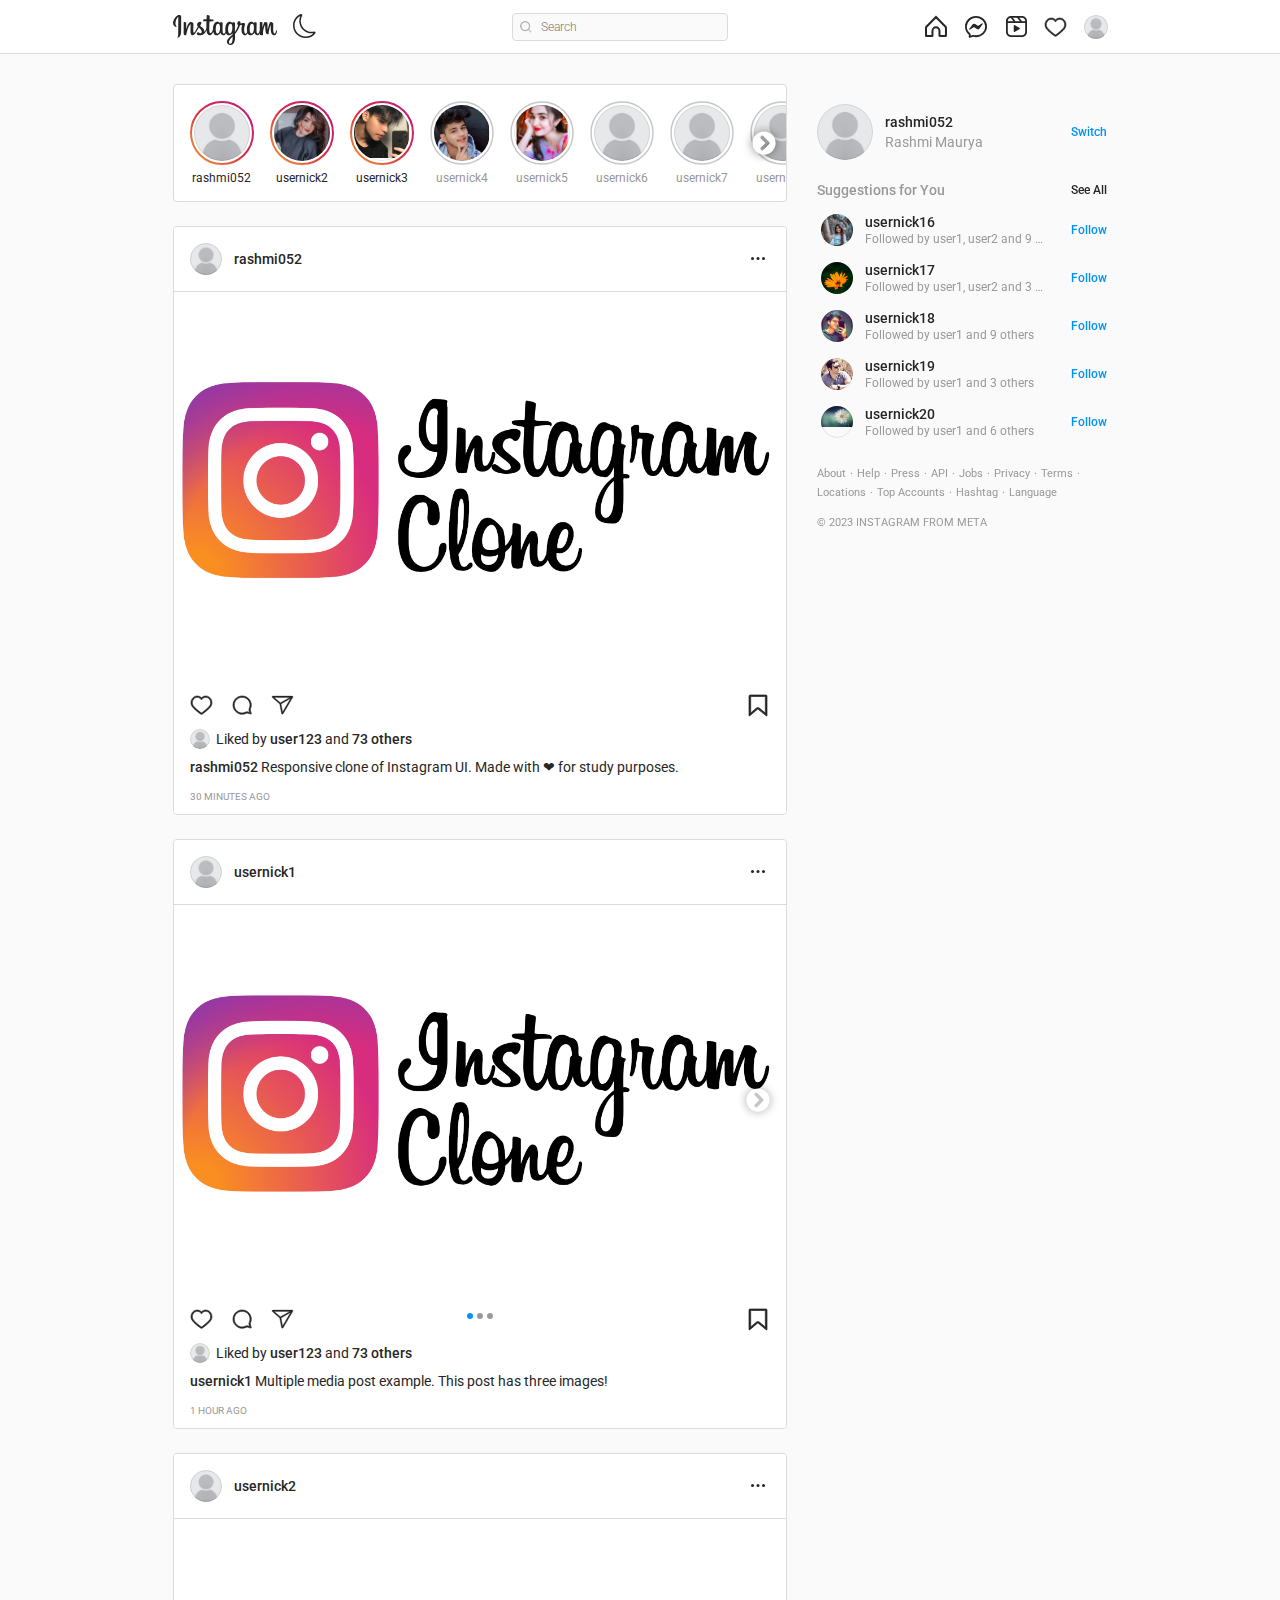
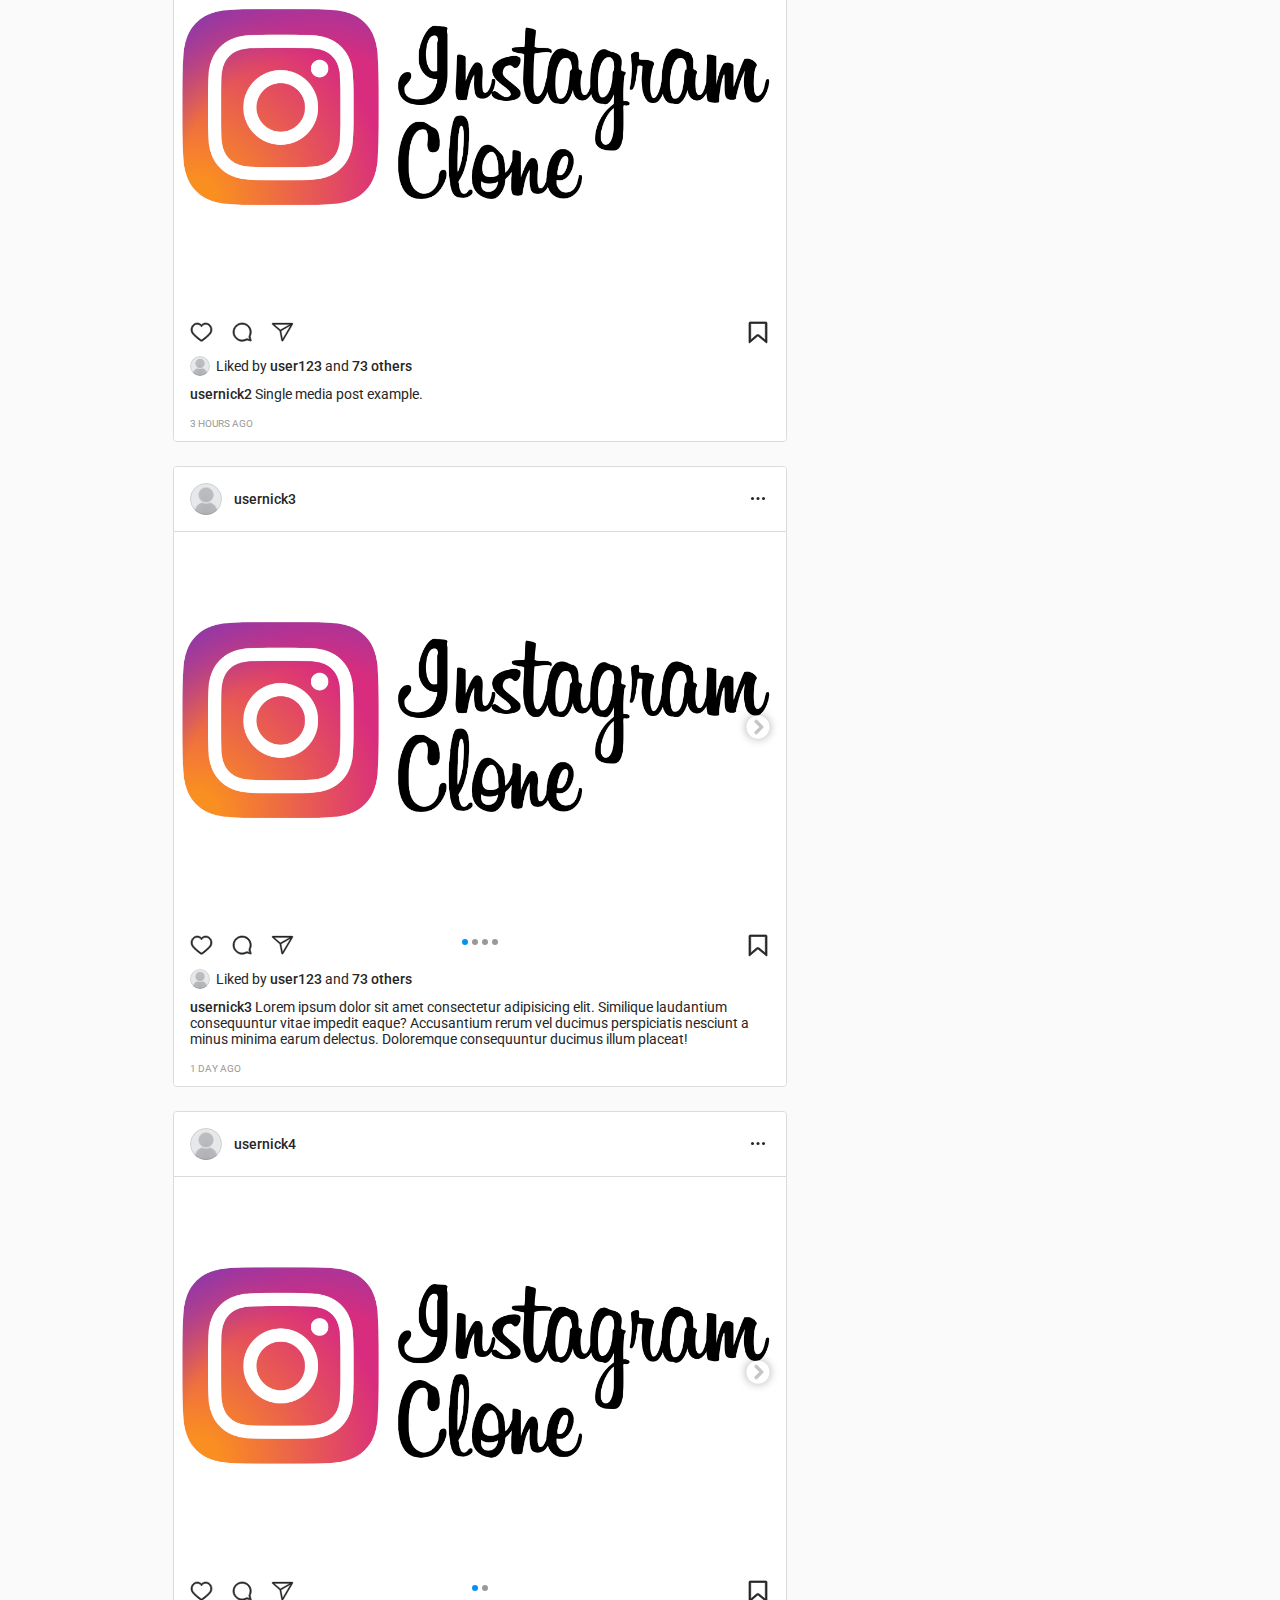
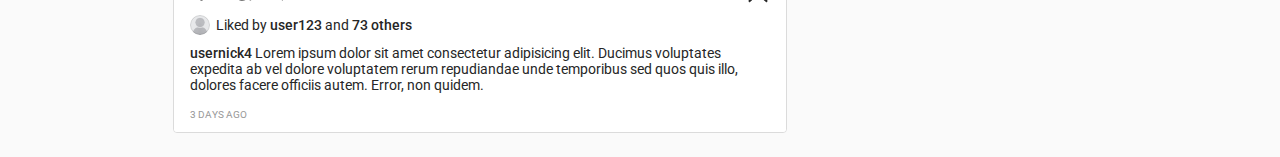
<file: instagram-clone-main/assets/index.html>
<!DOCTYPE html>
<html lang="en">
  <head>
    <title>Instagram Clone</title>
    <meta charset="utf-8" />
    <meta name="viewport" content="width=device-width, initial-scale=1.0" />
    <link rel="shortcut icon" href="     /favicon.svg" type="image/x-icon" />
    <link rel="stylesheet" type="text/css" href="style.css" />
    <script src="script.js" defer></script>
  </head>

  <body>
    <header class="header">
      <nav class="header__content">
        <div class="header__buttons">
          <a href="index.html" class="header__home">
            <svg
              width="104"
              height="30"
              viewBox="0 0 104 30"
              fill="none"
              xmlns="http://www.w3.org/2000/svg"
            >
              <path
                fill-rule="evenodd"
                clip-rule="evenodd"
                d="M5.34906 0.103386C3.22375 1.01086 0.881358 3.5683 0.144313 6.78057C-0.789613 10.8488 3.10259 12.5709 3.42568 12.0089C3.7942 11.3437 2.72397 11.1169 2.50185 9.00802C2.2141 6.28043 3.46606 3.23316 5.03607 1.89772C5.32887 1.65022 5.31372 1.99568 5.31372 2.63504C5.31372 3.7797 5.25314 14.0456 5.25314 16.1853C5.25314 19.0831 5.13703 20.0009 4.92501 20.9032C4.70793 21.821 4.36465 22.4397 4.62716 22.6769C4.91996 22.945 6.16688 22.3108 6.88373 21.2848C7.74698 20.0576 8.04987 18.5829 8.10541 16.9845C8.17103 15.051 8.16599 11.9934 8.17103 10.2455C8.17103 8.64193 8.19627 3.95501 8.14579 1.13461C8.1256 0.448846 6.2426 -0.273011 5.34906 0.103386ZM103.522 15.3294C103.214 15.3294 103.073 15.6543 102.957 16.1957C102.553 18.088 102.129 18.5159 101.579 18.5159C100.968 18.5159 100.418 17.5775 100.276 15.7007C100.165 14.226 100.18 11.5087 100.322 8.80693C100.352 8.25007 100.201 7.70352 98.7367 7.16212C98.1056 6.9301 97.1868 6.58464 96.7325 7.70867C95.4452 10.8694 94.9404 13.3804 94.8192 14.4013C94.8142 14.4529 94.7485 14.4632 94.7384 14.3446C94.6627 13.5248 94.4961 12.0398 94.4709 8.92036C94.4658 8.31194 94.3396 7.79117 93.6783 7.36837C93.2492 7.09509 91.9468 6.60526 91.4773 7.1879C91.0734 7.66227 90.5989 8.93583 90.1092 10.4466C89.7104 11.6737 89.4378 12.5039 89.4378 12.5039C89.4378 12.5039 89.4428 9.18848 89.4479 7.93554C89.4479 7.46118 89.1298 7.3065 89.0339 7.27556C88.5998 7.14666 87.7416 6.93525 87.3781 6.93525C86.9288 6.93525 86.8228 7.1879 86.8228 7.55915C86.8228 7.60555 86.7521 11.9212 86.7521 14.9376V15.3655C86.5047 16.7525 85.7021 18.6345 84.8287 18.6345C83.9503 18.6345 83.5414 17.8508 83.5414 14.2518C83.5414 12.1533 83.602 11.2406 83.6323 9.72472C83.6474 8.85333 83.6828 8.17788 83.6828 8.02835C83.6777 7.55915 82.8801 7.32712 82.5116 7.23947C82.138 7.15181 81.8149 7.11572 81.5625 7.13119C81.2041 7.15181 80.9517 7.38899 80.9517 7.71899C80.9517 7.89429 80.9517 8.22944 80.9517 8.22944C80.4923 7.49727 79.7552 6.98682 79.2605 6.83729C77.9379 6.44027 76.5546 6.79088 75.5097 8.27585C74.6817 9.45144 74.182 10.7869 73.9851 12.705C73.8387 14.1074 73.8892 15.5305 74.1416 16.7319C73.8336 18.088 73.2581 18.6448 72.6321 18.6448C71.7235 18.6448 71.0621 17.1341 71.1379 14.5199C71.1883 12.8029 71.5266 11.5964 71.8951 9.84847C72.0516 9.10598 71.9254 8.71412 71.6023 8.34288C71.3095 8.00257 70.6785 7.82726 69.7748 8.03867C69.1337 8.19335 68.2099 8.35835 67.3719 8.48209C67.3719 8.48209 67.4224 8.27585 67.4627 7.91492C67.6798 6.01231 65.6454 6.16699 64.9941 6.77541C64.6054 7.1415 64.3429 7.56946 64.242 8.33772C64.0855 9.55972 65.0648 10.1372 65.0648 10.1372C64.7417 11.6325 63.9542 13.5867 63.1414 14.9994C62.7073 15.7574 62.3691 16.3194 61.94 16.9124C61.94 16.6906 61.94 16.4689 61.9349 16.2472C61.9248 13.102 61.9652 10.627 61.9854 9.73503C62.0005 8.86365 62.0359 8.20882 62.0359 8.05413C62.0308 7.71383 61.8339 7.58493 61.425 7.41993C61.0616 7.27556 60.6375 7.17759 60.1933 7.1415C59.638 7.09509 59.2997 7.39931 59.3098 7.75508C59.3098 7.82211 59.3098 8.2346 59.3098 8.2346C58.8504 7.50243 58.1134 6.99197 57.6187 6.84244C56.296 6.44542 54.9128 6.79604 53.8678 8.281C53.0399 9.4566 52.4997 11.1117 52.3432 12.6946C52.2019 14.1693 52.2271 15.4222 52.424 16.4792C52.212 17.5363 51.6062 18.6448 50.9247 18.6448C50.0513 18.6448 49.5515 17.8611 49.5515 14.2621C49.5515 12.1636 49.6121 11.2509 49.6424 9.73503C49.6626 8.86365 49.6929 8.18819 49.6929 8.03867C49.6879 7.56946 48.8902 7.33743 48.5217 7.24978C48.133 7.15697 47.7998 7.12603 47.5423 7.14666C47.2041 7.17244 46.9668 7.4818 46.9668 7.70867V8.23975C46.5075 7.50758 45.7654 6.99713 45.2757 6.8476C43.953 6.45058 42.5799 6.81151 41.5299 8.28616C40.8433 9.25036 40.288 10.3177 40.0053 12.6792C39.9195 13.3598 39.8841 13.9991 39.8892 14.5973C39.6166 16.2988 38.4101 18.253 37.4256 18.253C36.8501 18.253 36.2999 17.1134 36.2999 14.6901C36.2999 11.4572 36.4968 6.85791 36.5321 6.41449C36.5321 6.41449 37.779 6.39386 38.0213 6.38871C38.6423 6.38355 39.2077 6.39902 40.0356 6.35261C40.4495 6.33199 40.8484 4.81609 40.4243 4.63047C40.2274 4.54281 38.8543 4.47063 38.3091 4.46031C37.8749 4.43453 36.5977 4.33657 36.5977 4.33657C36.5977 4.33657 36.7138 1.28414 36.7391 0.959303C36.7593 0.691184 36.416 0.551969 36.2242 0.469471C35.7446 0.263226 35.3205 0.165259 34.8157 0.0621369C34.114 -0.0873908 33.801 0.0569808 33.7354 0.660248C33.6395 1.56773 33.594 4.2386 33.594 4.2386C33.0791 4.2386 31.3274 4.13548 30.8175 4.13548C30.3379 4.13548 29.828 6.21855 30.4843 6.24433C31.2415 6.27527 32.5642 6.30105 33.4426 6.32683C33.4426 6.32683 33.4022 11.0034 33.4022 12.4472C33.4022 12.5967 33.4022 12.7462 33.4022 12.8906C32.9226 15.448 31.2213 16.8247 31.2213 16.8247C31.5848 15.1335 30.8427 13.8651 29.4999 12.7926C29.0052 12.3956 28.0309 11.648 26.9354 10.823C26.9354 10.823 27.5664 10.1888 28.1318 8.91521C28.5306 8.01289 28.5458 6.9765 27.5715 6.74963C25.9611 6.37324 24.6283 7.57461 24.2346 8.86365C23.9266 9.85878 24.0932 10.5961 24.694 11.3644C24.7343 11.4211 24.7848 11.4778 24.8353 11.5345C24.4718 12.2512 23.9721 13.2103 23.548 13.9527C22.3718 16.0204 21.4833 17.6548 20.8119 17.6548C20.2767 17.6548 20.2818 15.9946 20.2818 14.4426C20.2818 13.102 20.3777 11.0911 20.4585 9.00286C20.4837 8.31194 20.1455 7.92007 19.575 7.5643C19.2318 7.34774 18.4947 6.91979 18.0656 6.91979C17.4245 6.91979 15.5819 7.00744 13.8402 12.1326C13.6231 12.7771 13.189 13.9579 13.189 13.9579L13.2243 7.79633C13.2243 7.65196 13.1486 7.51274 12.977 7.41477C12.6842 7.24978 11.8966 6.91979 11.2 6.91979C10.8668 6.91979 10.7002 7.07963 10.7002 7.39415L10.6396 17.0361C10.6396 17.7683 10.6598 18.6242 10.7305 18.9954C10.8012 19.3667 10.9173 19.676 11.0586 19.8565C11.2 20.037 11.3666 20.1762 11.6341 20.2329C11.8865 20.2845 13.2698 20.4649 13.3404 19.9287C13.4263 19.2842 13.4313 18.5881 14.1583 15.9946C15.2891 11.9522 16.7632 9.98253 17.4548 9.28129C17.5759 9.15755 17.7173 9.15239 17.7072 9.35348C17.6769 10.2403 17.5759 12.4575 17.5052 14.3343C17.3185 19.3667 18.2171 20.2999 19.5044 20.2999C20.4888 20.2999 21.877 19.3048 23.3663 16.7886C24.2951 15.2212 25.1937 13.6795 25.845 12.5709C26.2943 12.9937 26.8041 13.4526 27.309 13.9373C28.4852 15.0716 28.8689 16.1493 28.6164 17.1702C28.4196 17.9539 27.6825 18.7583 26.37 17.9745C25.9863 17.7477 25.8248 17.5723 25.4411 17.3094C25.2341 17.1702 24.9161 17.1289 24.7293 17.2784C24.2396 17.6548 23.9569 18.1344 23.7954 18.7273C23.6389 19.3048 24.2093 19.609 24.7949 19.8771C25.3048 20.1092 26.3952 20.3154 27.0919 20.3412C29.8028 20.434 31.9735 19.0109 33.488 15.3397C33.7606 18.5108 34.9116 20.3051 36.9107 20.3051C38.2485 20.3051 39.5913 18.5469 40.1769 16.8195C40.3435 17.5259 40.596 18.1395 40.914 18.6551C42.4588 21.1404 45.4473 20.6041 46.9517 18.4953C47.4161 17.8456 47.4868 17.6084 47.4868 17.6084C47.7039 19.5987 49.284 20.2948 50.1876 20.2948C51.1973 20.2948 52.2423 19.8101 52.9743 18.1344C53.0601 18.3148 53.156 18.4901 53.257 18.6551C54.7967 21.1404 57.7903 20.6041 59.2896 18.4953C59.3603 18.3973 59.4209 18.3097 59.4764 18.2272L59.5218 19.5368C59.5218 19.5368 58.6636 20.336 58.1386 20.8259C55.8215 22.9863 54.0596 24.6259 53.9284 26.5337C53.7618 28.9674 55.7054 29.8697 57.1744 29.9883C58.7343 30.112 60.0721 29.2407 60.8899 28.0135C61.6118 26.9359 62.0864 24.6105 62.051 22.3211C62.0359 21.4033 62.0157 20.2381 61.9955 18.9851C62.8083 18.0261 63.727 16.8092 64.5701 15.3913C65.4889 13.8393 66.4783 11.7614 66.9832 10.1424C66.9832 10.1424 67.8414 10.1475 68.7551 10.0908C69.0479 10.0753 69.1287 10.1321 69.0782 10.3486C69.0126 10.6116 67.9221 14.886 68.9166 17.7322C69.5982 19.6812 71.1328 20.3102 72.0415 20.3102C73.1067 20.3102 74.1264 19.4956 74.6716 18.2787C74.7373 18.4128 74.8079 18.5417 74.8837 18.6654C76.4234 21.1507 79.4069 20.6093 80.9214 18.5056C81.2647 18.0312 81.4565 17.6187 81.4565 17.6187C81.7796 19.6812 83.3597 20.3154 84.2633 20.3154C85.2023 20.3154 86.0958 19.9235 86.8228 18.1808C86.8531 18.949 86.9035 19.5781 86.9742 19.774C87.0197 19.8926 87.2872 20.0473 87.4841 20.1195C88.3474 20.4443 89.2207 20.2896 89.5488 20.2226C89.776 20.1762 89.9476 19.9906 89.9729 19.5214C90.0335 18.2787 89.9981 16.1853 90.3667 14.6334C90.9876 12.0244 91.5681 11.0138 91.8458 10.5136C91.9972 10.2352 92.1739 10.1888 92.179 10.4827C92.1941 11.0859 92.2244 12.8442 92.4617 15.216C92.6384 16.9588 92.8756 17.99 93.0574 18.3148C93.5773 19.2481 94.2185 19.2893 94.7384 19.2893C95.0716 19.2893 95.7632 19.1965 95.7027 18.6036C95.6724 18.3148 95.7279 16.5308 96.3387 13.9579C96.7426 12.2822 97.409 10.7663 97.6513 10.2146C97.7421 10.0083 97.7825 10.1733 97.7825 10.2042C97.7321 11.3592 97.6159 15.1335 98.0804 17.2011C98.7064 20.0009 100.524 20.3102 101.155 20.3102C102.503 20.3102 103.608 19.2687 103.982 16.5205C104.052 15.845 103.921 15.3294 103.522 15.3294ZM46.9668 13.6331C46.8911 15.0871 46.6084 16.3039 46.1642 17.1856C45.3514 18.784 43.7511 19.2893 43.0443 16.9794C42.5345 15.314 42.7061 13.0453 42.9181 11.8181C43.2311 9.99799 44.0187 8.70896 45.2504 8.83271C46.5175 8.96161 47.1284 10.6116 46.9668 13.6331ZM59.3098 13.6537C59.2391 15.0252 58.8858 16.4071 58.5071 17.1856C57.7196 18.7943 56.0688 19.2996 55.3873 16.9794C54.9229 15.3965 55.0339 13.3495 55.2611 12.0604C55.559 10.3847 56.2859 8.83271 57.5934 8.83271C58.8656 8.83271 59.4916 10.2506 59.3098 13.6537ZM59.6329 23.0224C59.6178 25.5282 59.229 27.7196 58.3961 28.359C57.2148 29.2613 55.6296 28.5858 55.9578 26.7606C56.2506 25.1415 57.6186 23.4916 59.6329 21.4755C59.638 21.4704 59.638 21.9293 59.6329 23.0224ZM80.9365 13.6692C80.8659 15.1747 80.5377 16.3555 80.1339 17.1856C79.3463 18.7943 77.7056 19.2945 77.014 16.9794C76.6354 15.7213 76.6203 13.6124 76.8929 11.8542C77.1705 10.065 77.9429 8.70896 79.2252 8.83271C80.4822 8.95646 81.0728 10.6116 80.9365 13.6692Z"
                fill="var(--text-dark)"
              />
            </svg>
          </a>

          <button class="header__theme-button" title="Toggle Theme">
            <svg
              class="header__theme-button-moon"
              xmlns="http://www.w3.org/2000/svg"
              width="24"
              height="24"
              fill="var(--text-dark)"
              viewBox="0 0 16 16"
            >
              <path
                d="M6 .278a.768.768 0 0 1 .08.858 7.208 7.208 0 0 0-.878 3.46c0 4.021 3.278 7.277 7.318 7.277.527 0 1.04-.055 1.533-.16a.787.787 0 0 1 .81.316.733.733 0 0 1-.031.893A8.349 8.349 0 0 1 8.344 16C3.734 16 0 12.286 0 7.71 0 4.266 2.114 1.312 5.124.06A.752.752 0 0 1 6 .278zM4.858 1.311A7.269 7.269 0 0 0 1.025 7.71c0 4.02 3.279 7.276 7.319 7.276a7.316 7.316 0 0 0 5.205-2.162c-.337.042-.68.063-1.029.063-4.61 0-8.343-3.714-8.343-8.29 0-1.167.242-2.278.681-3.286z"
              />
            </svg>
            <svg
              class="header__theme-button-sun"
              xmlns="http://www.w3.org/2000/svg"
              width="24"
              height="24"
              fill="var(--text-dark)"
              viewBox="0 0 16 16"
            >
              <path
                d="M8 11a3 3 0 1 1 0-6 3 3 0 0 1 0 6zm0 1a4 4 0 1 0 0-8 4 4 0 0 0 0 8zM8 0a.5.5 0 0 1 .5.5v2a.5.5 0 0 1-1 0v-2A.5.5 0 0 1 8 0zm0 13a.5.5 0 0 1 .5.5v2a.5.5 0 0 1-1 0v-2A.5.5 0 0 1 8 13zm8-5a.5.5 0 0 1-.5.5h-2a.5.5 0 0 1 0-1h2a.5.5 0 0 1 .5.5zM3 8a.5.5 0 0 1-.5.5h-2a.5.5 0 0 1 0-1h2A.5.5 0 0 1 3 8zm10.657-5.657a.5.5 0 0 1 0 .707l-1.414 1.415a.5.5 0 1 1-.707-.708l1.414-1.414a.5.5 0 0 1 .707 0zm-9.193 9.193a.5.5 0 0 1 0 .707L3.05 13.657a.5.5 0 0 1-.707-.707l1.414-1.414a.5.5 0 0 1 .707 0zm9.193 2.121a.5.5 0 0 1-.707 0l-1.414-1.414a.5.5 0 0 1 .707-.707l1.414 1.414a.5.5 0 0 1 0 .707zM4.464 4.465a.5.5 0 0 1-.707 0L2.343 3.05a.5.5 0 1 1 .707-.707l1.414 1.414a.5.5 0 0 1 0 .708z"
              />
            </svg>
          </button>
        </div>

        <div class="header__search">
          <input type="text" placeholder="Search" />
          <svg
            width="24"
            height="24"
            viewBox="0 0 24 24"
            fill="none"
            xmlns="http://www.w3.org/2000/svg"
          >
            <path
              fill-rule="evenodd"
              clip-rule="evenodd"
              d="M21.669 21.6543C21.8625 21.4622 21.863 21.1494 21.6703 20.9566L17.3049 16.5913C18.7912 14.9327 19.7017 12.7525 19.7017 10.3508C19.7017 5.18819 15.5135 1 10.3508 1C5.18819 1 1 5.18819 1 10.3508C1 15.5135 5.18819 19.7017 10.3508 19.7017C12.7624 19.7017 14.9475 18.7813 16.606 17.2852L20.9739 21.653C21.1657 21.8449 21.4765 21.8454 21.669 21.6543ZM1.9843 10.3508C1.9843 5.7394 5.7394 1.9843 10.3508 1.9843C14.9623 1.9843 18.7174 5.7394 18.7174 10.3508C18.7174 14.9623 14.9623 18.7174 10.3508 18.7174C5.7394 18.7174 1.9843 14.9623 1.9843 10.3508Z"
              fill="#A5A5A5"
              stroke="#A5A5A5"
              stroke-linecap="round"
              stroke-linejoin="round"
            />
          </svg>
        </div>

        <div class="header__buttons header__buttons--mobile">
          <a href="#">
            <svg
              width="24"
              height="24"
              viewBox="0 0 24 24"
              fill="none"
              xmlns="http://www.w3.org/2000/svg"
            >
              <rect
                x="3"
                y="3"
                width="18"
                height="18"
                rx="5"
                stroke="var(--text-dark)"
                stroke-width="1.8"
              />
              <line
                x1="12.1"
                y1="6.9"
                x2="12.1"
                y2="17.1"
                stroke="var(--text-dark)"
                stroke-width="1.8"
                stroke-linecap="round"
              />
              <line
                x1="6.9"
                y1="11.8"
                x2="17.1"
                y2="11.8"
                stroke="var(--text-dark)"
                stroke-width="1.8"
                stroke-linecap="round"
              />
            </svg>
          </a>
          <a href="#">
            <svg
              width="24"
              height="24"
              viewBox="0 0 24 24"
              fill="none"
              xmlns="http://www.w3.org/2000/svg"
            >
              <path
                d="M11.4995 21.2609C11.1062 21.2609 10.7307 21.1362 10.4133 20.9001C8.2588 19.3012 3.10938 15.3239 1.81755 12.9143C0.127895 9.76543 1.14258 5.72131 4.07489 3.89968C5.02253 3.31177 6.09533 3 7.18601 3C8.81755 3 10.3508 3.66808 11.4995 4.85726C12.6483 3.66808 14.1815 3 15.8131 3C16.9038 3 17.9766 3.31177 18.9242 3.89968C21.8565 5.72131 22.8712 9.76543 21.186 12.9143C19.8942 15.3239 14.7448 19.3012 12.5902 20.9001C12.2684 21.1362 11.8929 21.2609 11.4995 21.2609ZM7.18601 4.33616C6.34565 4.33616 5.5187 4.57667 4.78562 5.03096C2.43888 6.49183 1.63428 9.74316 2.99763 12.2819C4.19558 14.5177 9.58639 18.6242 11.209 19.8267C11.3789 19.9514 11.6158 19.9514 11.7856 19.8267C13.4082 18.6197 18.799 14.5133 19.997 12.2819C21.3603 9.74316 20.5557 6.48738 18.209 5.03096C17.4804 4.57667 16.6534 4.33616 15.8131 4.33616C14.3425 4.33616 12.9657 5.04878 12.0359 6.28696L11.4995 7.00848L10.9631 6.28696C10.0334 5.04878 8.6611 4.33616 7.18601 4.33616Z"
                fill="var(--text-dark)"
                stroke="var(--text-dark)"
                stroke-width="0.6"
              />
            </svg>
          </a>
          <a href="#">
            <svg
              width="24"
              height="24"
              viewBox="0 0 24 24"
              fill="none"
              xmlns="http://www.w3.org/2000/svg"
            >
              <path
                d="M5.81038 19.7478C5.83176 19.4539 5.70787 19.1681 5.47873 18.9827C3.2792 17.2037 1.9 14.5525 1.9 11.5868C1.9 6.27627 6.38748 1.9 12.0098 1.9C17.6196 1.9 22.1078 6.27565 22.1078 11.5868C22.1078 16.8966 17.6092 21.2735 11.998 21.2735C11.0656 21.2735 10.1798 21.1544 9.32697 20.9277C9.15685 20.8825 8.97721 20.8882 8.81028 20.944L5.64643 22.0022L5.81038 19.7478Z"
                stroke="var(--text-dark)"
                stroke-width="1.8"
                stroke-linejoin="round"
              />
              <path
                d="M10.1498 8.7952C10.2222 8.80563 10.2825 8.81606 10.3548 8.82649C11.428 9.05591 12.5252 10.0362 13.3693 10.6202C13.8396 10.9539 14.2375 10.9226 14.7078 10.6097C15.7086 9.92147 16.7456 9.26448 17.7705 8.58664C18.0478 8.39893 18.3372 8.20079 18.6748 8.45107C19.0486 8.7222 18.8195 9.0142 18.6266 9.28534C17.6137 10.6827 16.6129 12.0801 15.588 13.4671C14.8886 14.4265 13.8999 14.5621 12.8388 13.8842C12.1032 13.4045 11.3436 12.9561 10.6201 12.4556C10.1378 12.1219 9.73984 12.1636 9.28163 12.4764C8.26876 13.1647 7.24382 13.8217 6.21889 14.4995C5.94156 14.6872 5.65216 14.8854 5.31454 14.6247C4.97691 14.3744 5.15778 14.0928 5.33865 13.8321C6.3877 12.393 7.42469 10.9539 8.47374 9.51476C8.82343 9.02463 9.47456 8.73263 10.1498 8.7952Z"
                fill="var(--text-dark)"
              />
            </svg>
          </a>
        </div>

        <div class="header__buttons header__buttons--desktop">
          <a href="#">
            <svg
              width="24"
              height="24"
              viewBox="0 0 24 24"
              fill="none"
              xmlns="http://www.w3.org/2000/svg"
            >
              <path
                d="M2.45307 11.751L11.9773 2.02175L21.5015 11.751C21.7906 12.0463 21.9545 12.4468 21.9545 12.8711V20.4556C21.9545 20.7747 21.7037 21 21.4427 21H15.964C15.713 21 15.4721 20.7849 15.4721 20.476V15.8886C15.4721 13.9497 13.9267 12.34 11.9773 12.34C10.0279 12.34 8.48244 13.9497 8.48244 15.8886V20.476C8.48244 20.7849 8.24157 21 7.99053 21H2.51187C2.25085 21 2 20.7747 2 20.4556V12.8711C2 12.4468 2.16397 12.0463 2.45307 11.751Z"
                stroke="var(--text-dark)"
                stroke-width="2"
              />
            </svg>
          </a>
          <a href="#">
            <svg
              width="24"
              height="24"
              viewBox="0 0 24 24"
              fill="none"
              xmlns="http://www.w3.org/2000/svg"
            >
              <path
                d="M5.81038 19.7478C5.83176 19.4539 5.70787 19.1681 5.47873 18.9827C3.2792 17.2037 1.9 14.5525 1.9 11.5868C1.9 6.27627 6.38748 1.9 12.0098 1.9C17.6196 1.9 22.1078 6.27565 22.1078 11.5868C22.1078 16.8966 17.6092 21.2735 11.998 21.2735C11.0656 21.2735 10.1798 21.1544 9.32697 20.9277C9.15685 20.8825 8.97721 20.8882 8.81028 20.944L5.64643 22.0022L5.81038 19.7478Z"
                stroke="var(--text-dark)"
                stroke-width="1.8"
                stroke-linejoin="round"
              />
              <path
                d="M10.1498 8.7952C10.2222 8.80563 10.2825 8.81606 10.3548 8.82649C11.428 9.05591 12.5252 10.0362 13.3693 10.6202C13.8396 10.9539 14.2375 10.9226 14.7078 10.6097C15.7086 9.92147 16.7456 9.26448 17.7705 8.58664C18.0478 8.39893 18.3372 8.20079 18.6748 8.45107C19.0486 8.7222 18.8195 9.0142 18.6266 9.28534C17.6137 10.6827 16.6129 12.0801 15.588 13.4671C14.8886 14.4265 13.8999 14.5621 12.8388 13.8842C12.1032 13.4045 11.3436 12.9561 10.6201 12.4556C10.1378 12.1219 9.73984 12.1636 9.28163 12.4764C8.26876 13.1647 7.24382 13.8217 6.21889 14.4995C5.94156 14.6872 5.65216 14.8854 5.31454 14.6247C4.97691 14.3744 5.15778 14.0928 5.33865 13.8321C6.3877 12.393 7.42469 10.9539 8.47374 9.51476C8.82343 9.02463 9.47456 8.73263 10.1498 8.7952Z"
                fill="var(--text-dark)"
              />
            </svg>
          </a>
          <a href="#">
            <svg
              width="24"
              height="24"
              viewBox="0 0 24 24"
              fill="none"
              xmlns="http://www.w3.org/2000/svg"
            >
              <path
                fill-rule="evenodd"
                clip-rule="evenodd"
                d="M18 2.8H7C5.23269 2.8 3.8 4.23269 3.8 6V17C3.8 18.7673 5.23269 20.2 7 20.2H18C19.7673 20.2 21.2 18.7673 21.2 17V6C21.2 4.23269 19.7673 2.8 18 2.8ZM7 1C4.23858 1 2 3.23858 2 6V17C2 19.7614 4.23858 22 7 22H18C20.7614 22 23 19.7614 23 17V6C23 3.23858 20.7614 1 18 1H7Z"
                fill="var(--text-dark)"
              />
              <path
                fill-rule="evenodd"
                clip-rule="evenodd"
                d="M22 7.99995H3V6.19995H22V7.99995Z"
                fill="var(--text-dark)"
              />
              <path
                fill-rule="evenodd"
                clip-rule="evenodd"
                d="M10 6.99989L6 1.99989L7.57349 1.12573L11.5735 6.12573L10 6.99989Z"
                fill="var(--text-dark)"
              />
              <path
                fill-rule="evenodd"
                clip-rule="evenodd"
                d="M16.5 6.99989L12.5 1.99989L14.0735 1.12573L18.0735 6.12573L16.5 6.99989Z"
                fill="var(--text-dark)"
              />
              <path
                d="M15.75 13.0671C16.0833 13.2595 16.0833 13.7407 15.75 13.9331L10.5 16.9642C10.1667 17.1566 9.75 16.9161 9.75 16.5312L9.75 10.469C9.75 10.0841 10.1667 9.84354 10.5 10.036L15.75 13.0671Z"
                fill="var(--text-dark)"
              />
            </svg>
          </a>
          <a href="#">
            <svg
              width="24"
              height="24"
              viewBox="0 0 24 24"
              fill="none"
              xmlns="http://www.w3.org/2000/svg"
            >
              <path
                d="M11.4995 21.2609C11.1062 21.2609 10.7307 21.1362 10.4133 20.9001C8.2588 19.3012 3.10938 15.3239 1.81755 12.9143C0.127895 9.76543 1.14258 5.72131 4.07489 3.89968C5.02253 3.31177 6.09533 3 7.18601 3C8.81755 3 10.3508 3.66808 11.4995 4.85726C12.6483 3.66808 14.1815 3 15.8131 3C16.9038 3 17.9766 3.31177 18.9242 3.89968C21.8565 5.72131 22.8712 9.76543 21.186 12.9143C19.8942 15.3239 14.7448 19.3012 12.5902 20.9001C12.2684 21.1362 11.8929 21.2609 11.4995 21.2609ZM7.18601 4.33616C6.34565 4.33616 5.5187 4.57667 4.78562 5.03096C2.43888 6.49183 1.63428 9.74316 2.99763 12.2819C4.19558 14.5177 9.58639 18.6242 11.209 19.8267C11.3789 19.9514 11.6158 19.9514 11.7856 19.8267C13.4082 18.6197 18.799 14.5133 19.997 12.2819C21.3603 9.74316 20.5557 6.48738 18.209 5.03096C17.4804 4.57667 16.6534 4.33616 15.8131 4.33616C14.3425 4.33616 12.9657 5.04878 12.0359 6.28696L11.4995 7.00848L10.9631 6.28696C10.0334 5.04878 8.6611 4.33616 7.18601 4.33616Z"
                fill="var(--text-dark)"
                stroke="var(--text-dark)"
                stroke-width="0.6"
              />
            </svg>
          </a>
          <button class="profile-button">
            <div class="profile-button__border"></div>
            <div class="profile-button__picture">
              <a href="https://github.com/rashmi052"><img src="default-user.png" alt="User Picture" /></a>
            </div>
          </button>
        </div>
      </nav>
    </header>

    <main class="main-container">
      <section class="content-container">
        <div class="content">
          <div class="stories">
            <button class="stories__left-button">
              <svg xmlns="http://www.w3.org/2000/svg" viewBox="0 0 512 512">
                <path
                  fill="#fff"
                  d="M256 504C119 504 8 393 8 256S119 8 256 8s248 111 248 248-111 248-248 248zM142.1 273l135.5 135.5c9.4 9.4 24.6 9.4 33.9 0l17-17c9.4-9.4 9.4-24.6 0-33.9L226.9 256l101.6-101.6c9.4-9.4 9.4-24.6 0-33.9l-17-17c-9.4-9.4-24.6-9.4-33.9 0L142.1 239c-9.4 9.4-9.4 24.6 0 34z"
                ></path>
              </svg>
            </button>
            <div class="stories__content">
              <button class="story story--has-story">
                <div class="story__avatar">
                  <div class="story__border">
                    <svg
                      width="64"
                      height="64"
                      xmlns="http://www.w3.org/2000/svg"
                    >
                      <circle r="31" cy="32" cx="32" />
                      <defs>
                        <linearGradient
                          y2="0"
                          x2="1"
                          y1="1"
                          x1="0"
                          id="--story-gradient"
                        >
                          <stop offset="0" stop-color="#f09433" />
                          <stop offset="0.25" stop-color="#e6683c" />
                          <stop offset="0.5" stop-color="#dc2743" />
                          <stop offset="0.75" stop-color="#cc2366" />
                          <stop offset="1" stop-color="#bc1888" />
                        </linearGradient>
                      </defs>
                    </svg>
                  </div>
                  <div class="story__picture">
                    <img src="default-user.png" alt="User Picture" />
                  </div>
                </div>
                <span class="story__user">rashmi052</span>
              </button>
              <button class="story story--has-story">
                <div class="story__avatar">
                  <div class="story__border">
                    <svg
                      width="64"
                      height="64"
                      xmlns="http://www.w3.org/2000/svg"
                    >
                      <circle r="31" cy="32" cx="32" />
                    </svg>
                  </div>
                  <div class="story__picture">
                    <img src="user1pic.jpg" alt="User Picture" />
                  </div>
                </div>
                <span class="story__user">usernick2</span>
              </button>
              <button class="story story--has-story">
                <div class="story__avatar">
                  <div class="story__border">
                    <svg
                      width="64"
                      height="64"
                      xmlns="http://www.w3.org/2000/svg"
                    >
                      <circle r="31" cy="32" cx="32" />
                    </svg>
                  </div>
                  <div class="story__picture">
                    <img src="user2pic.jpg" alt="User Picture" />
                  </div>
                </div>
                <span class="story__user">usernick3</span>
              </button>
              <button class="story">
                <div class="story__avatar">
                  <div class="story__border">
                    <svg
                      width="64"
                      height="64"
                      xmlns="http://www.w3.org/2000/svg"
                    >
                      <circle r="31" cy="32" cx="32" />
                    </svg>
                  </div>
                  <div class="story__picture">
                    <img src="user3pic.jpg" alt="User Picture" />
                  </div>
                </div>
                <span class="story__user">usernick4</span>
              </button>
              <button class="story">
                <div class="story__avatar">
                  <div class="story__border">
                    <svg
                      width="64"
                      height="64"
                      xmlns="http://www.w3.org/2000/svg"
                    >
                      <circle r="31" cy="32" cx="32" />
                    </svg>
                  </div>
                  <div class="story__picture">
                    <img src="user4pic.jfif" alt="User Picture" />
                  </div>
                </div>
                <span class="story__user">usernick5</span>
              </button>
              <button class="story">
                <div class="story__avatar">
                  <div class="story__border">
                    <svg
                      width="64"
                      height="64"
                      xmlns="http://www.w3.org/2000/svg"
                    >
                      <circle r="31" cy="32" cx="32" />
                    </svg>
                  </div>
                  <div class="story__picture">
                    <img src="default-user.png" alt="User Picture" />
                  </div>
                </div>
                <span class="story__user">usernick6</span>
              </button>
              <button class="story">
                <div class="story__avatar">
                  <div class="story__border">
                    <svg
                      width="64"
                      height="64"
                      xmlns="http://www.w3.org/2000/svg"
                    >
                      <circle r="31" cy="32" cx="32" />
                    </svg>
                  </div>
                  <div class="story__picture">
                    <img src="default-user.png" alt="User Picture" />
                  </div>
                </div>
                <span class="story__user">usernick7</span>
              </button>
              <button class="story">
                <div class="story__avatar">
                  <div class="story__border">
                    <svg
                      width="64"
                      height="64"
                      xmlns="http://www.w3.org/2000/svg"
                    >
                      <circle r="31" cy="32" cx="32" />
                    </svg>
                  </div>
                  <div class="story__picture">
                    <img src="default-user.png" alt="User Picture" />
                  </div>
                </div>
                <span class="story__user">usernick8</span>
              </button>
              <button class="story">
                <div class="story__avatar">
                  <div class="story__border">
                    <svg
                      width="64"
                      height="64"
                      xmlns="http://www.w3.org/2000/svg"
                    >
                      <circle r="31" cy="32" cx="32" />
                    </svg>
                  </div>
                  <div class="story__picture">
                    <img src="default-user.png" alt="User Picture" />
                  </div>
                </div>
                <span class="story__user">usernick9</span>
              </button>
              <button class="story">
                <div class="story__avatar">
                  <div class="story__border">
                    <svg
                      width="64"
                      height="64"
                      xmlns="http://www.w3.org/2000/svg"
                    >
                      <circle r="31" cy="32" cx="32" />
                    </svg>
                  </div>
                  <div class="story__picture">
                    <img src="default-user.png" alt="User Picture" />
                  </div>
                </div>
                <span class="story__user">usernick10</span>
              </button>
              <button class="story">
                <div class="story__avatar">
                  <div class="story__border">
                    <svg
                      width="64"
                      height="64"
                      xmlns="http://www.w3.org/2000/svg"
                    >
                      <circle r="31" cy="32" cx="32" />
                    </svg>
                  </div>
                  <div class="story__picture">
                    <img src="default-user.png" alt="User Picture" />
                  </div>
                </div>
                <span class="story__user">usernick11</span>
              </button>
              <button class="story">
                <div class="story__avatar">
                  <div class="story__border">
                    <svg
                      width="64"
                      height="64"
                      xmlns="http://www.w3.org/2000/svg"
                    >
                      <circle r="31" cy="32" cx="32" />
                    </svg>
                  </div>
                  <div class="story__picture">
                    <img src="default-user.png" alt="User Picture" />
                  </div>
                </div>
                <span class="story__user">usernick12</span>
              </button>
              <button class="story">
                <div class="story__avatar">
                  <div class="story__border">
                    <svg
                      width="64"
                      height="64"
                      xmlns="http://www.w3.org/2000/svg"
                    >
                      <circle r="31" cy="32" cx="32" />
                    </svg>
                  </div>
                  <div class="story__picture">
                    <img src="default-user.png" alt="User Picture" />
                  </div>
                </div>
                <span class="story__user">usernick13</span>
              </button>
              <button class="story">
                <div class="story__avatar">
                  <div class="story__border">
                    <svg
                      width="64"
                      height="64"
                      xmlns="http://www.w3.org/2000/svg"
                    >
                      <circle r="31" cy="32" cx="32" />
                    </svg>
                  </div>
                  <div class="story__picture">
                    <img src="default-user.png" alt="User Picture" />
                  </div>
                </div>
                <span class="story__user">usernick14</span>
              </button>
              <button class="story">
                <div class="story__avatar">
                  <div class="story__border">
                    <svg
                      width="64"
                      height="64"
                      xmlns="http://www.w3.org/2000/svg"
                    >
                      <circle r="31" cy="32" cx="32" />
                    </svg>
                  </div>
                  <div class="story__picture">
                    <img src="default-user.png" alt="User Picture" />
                  </div>
                </div>
                <span class="story__user">usernick15</span>
              </button>
            </div>
            <button class="stories__right-button">
              <svg xmlns="http://www.w3.org/2000/svg" viewBox="0 0 512 512">
                <path
                  fill="#fff"
                  d="M256 8c137 0 248 111 248 248S393 504 256 504 8 393 8 256 119 8 256 8zm113.9 231L234.4 103.5c-9.4-9.4-24.6-9.4-33.9 0l-17 17c-9.4 9.4-9.4 24.6 0 33.9L285.1 256 183.5 357.6c-9.4 9.4-9.4 24.6 0 33.9l17 17c9.4 9.4 24.6 9.4 33.9 0L369.9 273c9.4-9.4 9.4-24.6 0-34z"
                ></path>
              </svg>
            </button>
          </div>

          <div class="posts">
            <article class="post">
              <div class="post__header">
                <div class="post__profile">
                  <a
                    href="https://github.com/rashmi052"
                    target="_blank"
                    class="post__avatar"
                  >
                    <img src="default-user.png" alt="User Picture" />
                  </a>
                  <a
                    href="https://github.com/rashmi052"
                    target="_blank"
                    class="post__user"
                    >rashmi052</a
                  >
                </div>

                <button class="post__more-options">
                  <svg
                    width="24"
                    height="24"
                    viewBox="0 0 24 24"
                    fill="none"
                    xmlns="http://www.w3.org/2000/svg"
                  >
                    <circle
                      cx="6.5"
                      cy="11.5"
                      r="1.5"
                      fill="var(--text-dark)"
                    />
                    <circle cx="12" cy="11.5" r="1.5" fill="var(--text-dark)" />
                    <circle
                      cx="17.5"
                      cy="11.5"
                      r="1.5"
                      fill="var(--text-dark)"
                    />
                  </svg>
                </button>
              </div>

              <div class="post__content">
                <div class="post__medias">
                  <img
                    class="post__media"
                    src="insta-clone.png"
                    alt="Post Content"
                  />
                </div>
              </div>

              <div class="post__footer">
                <div class="post__buttons">
                  <button class="post__button">
                    <svg
                      width="24"
                      height="24"
                      viewBox="0 0 24 24"
                      fill="none"
                      xmlns="http://www.w3.org/2000/svg"
                    >
                      <path
                        d="M11.4995 21.2609C11.1062 21.2609 10.7307 21.1362 10.4133 20.9001C8.2588 19.3012 3.10938 15.3239 1.81755 12.9143C0.127895 9.76543 1.14258 5.72131 4.07489 3.89968C5.02253 3.31177 6.09533 3 7.18601 3C8.81755 3 10.3508 3.66808 11.4995 4.85726C12.6483 3.66808 14.1815 3 15.8131 3C16.9038 3 17.9766 3.31177 18.9242 3.89968C21.8565 5.72131 22.8712 9.76543 21.186 12.9143C19.8942 15.3239 14.7448 19.3012 12.5902 20.9001C12.2684 21.1362 11.8929 21.2609 11.4995 21.2609ZM7.18601 4.33616C6.34565 4.33616 5.5187 4.57667 4.78562 5.03096C2.43888 6.49183 1.63428 9.74316 2.99763 12.2819C4.19558 14.5177 9.58639 18.6242 11.209 19.8267C11.3789 19.9514 11.6158 19.9514 11.7856 19.8267C13.4082 18.6197 18.799 14.5133 19.997 12.2819C21.3603 9.74316 20.5557 6.48738 18.209 5.03096C17.4804 4.57667 16.6534 4.33616 15.8131 4.33616C14.3425 4.33616 12.9657 5.04878 12.0359 6.28696L11.4995 7.00848L10.9631 6.28696C10.0334 5.04878 8.6611 4.33616 7.18601 4.33616Z"
                        fill="var(--text-dark)"
                        stroke="var(--text-dark)"
                        stroke-width="0.6"
                      />
                    </svg>
                  </button>
                  <button class="post__button">
                    <svg
                      width="24"
                      height="24"
                      viewBox="0 0 24 24"
                      fill="none"
                      xmlns="http://www.w3.org/2000/svg"
                    >
                      <path
                        fill-rule="evenodd"
                        clip-rule="evenodd"
                        d="M21.2959 20.8165L20.2351 16.8602C20.1743 16.6385 20.2047 16.3994 20.309 16.1907C21.2351 14.3342 21.5438 12.117 20.9742 9.80402C20.2003 6.67374 17.757 4.16081 14.6354 3.33042C13.7833 3.10869 12.9442 3 12.1312 3C6.29665 3 1.74035 8.47365 3.31418 14.5647C4.04458 17.3819 7.05314 20.2992 9.88344 20.9861C10.6486 21.173 11.4008 21.26 12.1312 21.26C13.7006 21.26 15.1701 20.8557 16.4614 20.1601C16.6049 20.0818 16.7657 20.0383 16.9222 20.0383C17.0005 20.0383 17.0787 20.047 17.157 20.0688L21.009 21.0991C21.0307 21.1035 21.0525 21.1078 21.0699 21.1078C21.2177 21.1078 21.3351 20.9687 21.2959 20.8165ZM19.0178 17.1863L19.6178 19.4253L17.4831 18.8558C17.3005 18.8079 17.1135 18.7819 16.9222 18.7819C16.557 18.7819 16.1875 18.8775 15.8571 19.0558C14.6963 19.6818 13.4441 19.9992 12.1312 19.9992C11.4834 19.9992 10.8269 19.9166 10.1791 19.7601C7.78354 19.1775 5.14453 16.6037 4.53586 14.2473C3.90111 11.7865 4.40109 9.26057 5.90536 7.31719C7.40964 5.3738 9.6791 4.26081 12.1312 4.26081C12.8529 4.26081 13.5876 4.35646 14.3137 4.5521C16.9961 5.26511 19.0786 7.39544 19.7525 10.1084C20.2264 12.0213 20.0308 13.9299 19.183 15.6298C18.9395 16.1168 18.8787 16.6689 19.0178 17.1863Z"
                        fill="var(--text-dark)"
                        stroke="var(--text-dark)"
                        stroke-width="0.7"
                      />
                    </svg>
                  </button>
                  <button class="post__button">
                    <svg
                      width="24"
                      height="24"
                      viewBox="0 0 24 24"
                      fill="none"
                      xmlns="http://www.w3.org/2000/svg"
                    >
                      <path
                        fill-rule="evenodd"
                        clip-rule="evenodd"
                        d="M22.8555 3.44542C22.6978 3.16703 22.3962 3 22.0714 3L2.91369 3.01392C2.52859 3.01392 2.19453 3.25055 2.05997 3.60781C1.96254 3.86764 1.98574 4.14603 2.11565 4.37338C2.16669 4.45689 2.23165 4.53577 2.31052 4.60537L9.69243 10.9712L11.4927 20.5338C11.5623 20.9096 11.8499 21.188 12.2304 21.2483C12.6062 21.3086 12.9774 21.1323 13.1723 20.8029L22.8509 4.35018C23.0179 4.06715 23.0179 3.72381 22.8555 3.44542ZM4.21748 4.39194H19.8164L10.4255 9.75089L4.21748 4.39194ZM12.6248 18.9841L11.1122 10.948L20.5171 5.58436L12.6248 18.9841Z"
                        fill="var(--text-dark)"
                        stroke="var(--text-dark)"
                        stroke-width="0.3"
                      />
                    </svg>
                  </button>

                  <div class="post__indicators"></div>

                  <button class="post__button post__button--align-right">
                    <svg
                      width="24"
                      height="24"
                      viewBox="0 0 24 24"
                      fill="none"
                      xmlns="http://www.w3.org/2000/svg"
                    >
                      <path
                        d="M19.875 2H4.125C3.50625 2 3 2.44939 3 3.00481V22.4648C3 23.0202 3.36563 23.1616 3.82125 22.7728L11.5444 16.1986C11.7244 16.0471 12.0225 16.0471 12.2025 16.1936L20.1731 22.7879C20.6287 23.1666 21 23.0202 21 22.4648V3.00481C21 2.44939 20.4994 2 19.875 2ZM19.3125 20.0209L13.3444 15.0827C12.9281 14.7394 12.405 14.5677 11.8763 14.5677C11.3363 14.5677 10.8019 14.7444 10.3856 15.0979L4.6875 19.9502V3.51479H19.3125V20.0209Z"
                        fill="var(--text-dark)"
                        stroke="var(--text-dark)"
                        stroke-width="0.7"
                      />
                    </svg>
                  </button>
                </div>

                <div class="post__infos">
                  <div class="post__likes">
                    <a href="#" class="post__likes-avatar">
                      <img src="default-user.png" alt="User Picture" />
                    </a>

                    <span
                      >Liked by
                      <a class="post__name--underline" href="#">user123</a> and
                      <a href="#">73 others</a></span
                    >
                  </div>

                  <div class="post__description">
                    <span>
                      <a
                        class="post__name--underline"
                        href="https://github.com/rashmi052"
                        target="_blank"
                        >rashmi052</a
                      >
                      Responsive clone of Instagram UI. Made with ❤ for study
                      purposes.
                    </span>
                  </div>

                  <span class="post__date-time">30 minutes ago</span>
                </div>
              </div>
            </article>
            <article class="post">
              <div class="post__header">
                <div class="post__profile">
                  <a href="#" class="post__avatar">
                    <img src="default-user.png" alt="User Picture" />
                  </a>
                  <a href="#" class="post__user">usernick1</a>
                </div>

                <button class="post__more-options">
                  <svg
                    width="24"
                    height="24"
                    viewBox="0 0 24 24"
                    fill="none"
                    xmlns="http://www.w3.org/2000/svg"
                  >
                    <circle
                      cx="6.5"
                      cy="11.5"
                      r="1.5"
                      fill="var(--text-dark)"
                    />
                    <circle cx="12" cy="11.5" r="1.5" fill="var(--text-dark)" />
                    <circle
                      cx="17.5"
                      cy="11.5"
                      r="1.5"
                      fill="var(--text-dark)"
                    />
                  </svg>
                </button>
              </div>

              <div class="post__content">
                <div class="post__medias">
                  <img
                    class="post__media"
                    src="insta-clone.png"
                    alt="Post Content"
                  />
                  <img
                    class="post__media"
                    src="insta-clone.png"
                    alt="Post Content"
                  />
                  <img
                    class="post__media"
                    src="insta-clone.png"
                    alt="Post Content"
                  />
                </div>
              </div>

              <div class="post__footer">
                <div class="post__buttons">
                  <button class="post__button">
                    <svg
                      width="24"
                      height="24"
                      viewBox="0 0 24 24"
                      fill="none"
                      xmlns="http://www.w3.org/2000/svg"
                    >
                      <path
                        d="M11.4995 21.2609C11.1062 21.2609 10.7307 21.1362 10.4133 20.9001C8.2588 19.3012 3.10938 15.3239 1.81755 12.9143C0.127895 9.76543 1.14258 5.72131 4.07489 3.89968C5.02253 3.31177 6.09533 3 7.18601 3C8.81755 3 10.3508 3.66808 11.4995 4.85726C12.6483 3.66808 14.1815 3 15.8131 3C16.9038 3 17.9766 3.31177 18.9242 3.89968C21.8565 5.72131 22.8712 9.76543 21.186 12.9143C19.8942 15.3239 14.7448 19.3012 12.5902 20.9001C12.2684 21.1362 11.8929 21.2609 11.4995 21.2609ZM7.18601 4.33616C6.34565 4.33616 5.5187 4.57667 4.78562 5.03096C2.43888 6.49183 1.63428 9.74316 2.99763 12.2819C4.19558 14.5177 9.58639 18.6242 11.209 19.8267C11.3789 19.9514 11.6158 19.9514 11.7856 19.8267C13.4082 18.6197 18.799 14.5133 19.997 12.2819C21.3603 9.74316 20.5557 6.48738 18.209 5.03096C17.4804 4.57667 16.6534 4.33616 15.8131 4.33616C14.3425 4.33616 12.9657 5.04878 12.0359 6.28696L11.4995 7.00848L10.9631 6.28696C10.0334 5.04878 8.6611 4.33616 7.18601 4.33616Z"
                        fill="var(--text-dark)"
                        stroke="var(--text-dark)"
                        stroke-width="0.6"
                      />
                    </svg>
                  </button>
                  <button class="post__button">
                    <svg
                      width="24"
                      height="24"
                      viewBox="0 0 24 24"
                      fill="none"
                      xmlns="http://www.w3.org/2000/svg"
                    >
                      <path
                        fill-rule="evenodd"
                        clip-rule="evenodd"
                        d="M21.2959 20.8165L20.2351 16.8602C20.1743 16.6385 20.2047 16.3994 20.309 16.1907C21.2351 14.3342 21.5438 12.117 20.9742 9.80402C20.2003 6.67374 17.757 4.16081 14.6354 3.33042C13.7833 3.10869 12.9442 3 12.1312 3C6.29665 3 1.74035 8.47365 3.31418 14.5647C4.04458 17.3819 7.05314 20.2992 9.88344 20.9861C10.6486 21.173 11.4008 21.26 12.1312 21.26C13.7006 21.26 15.1701 20.8557 16.4614 20.1601C16.6049 20.0818 16.7657 20.0383 16.9222 20.0383C17.0005 20.0383 17.0787 20.047 17.157 20.0688L21.009 21.0991C21.0307 21.1035 21.0525 21.1078 21.0699 21.1078C21.2177 21.1078 21.3351 20.9687 21.2959 20.8165ZM19.0178 17.1863L19.6178 19.4253L17.4831 18.8558C17.3005 18.8079 17.1135 18.7819 16.9222 18.7819C16.557 18.7819 16.1875 18.8775 15.8571 19.0558C14.6963 19.6818 13.4441 19.9992 12.1312 19.9992C11.4834 19.9992 10.8269 19.9166 10.1791 19.7601C7.78354 19.1775 5.14453 16.6037 4.53586 14.2473C3.90111 11.7865 4.40109 9.26057 5.90536 7.31719C7.40964 5.3738 9.6791 4.26081 12.1312 4.26081C12.8529 4.26081 13.5876 4.35646 14.3137 4.5521C16.9961 5.26511 19.0786 7.39544 19.7525 10.1084C20.2264 12.0213 20.0308 13.9299 19.183 15.6298C18.9395 16.1168 18.8787 16.6689 19.0178 17.1863Z"
                        fill="var(--text-dark)"
                        stroke="var(--text-dark)"
                        stroke-width="0.7"
                      />
                    </svg>
                  </button>
                  <button class="post__button">
                    <svg
                      width="24"
                      height="24"
                      viewBox="0 0 24 24"
                      fill="none"
                      xmlns="http://www.w3.org/2000/svg"
                    >
                      <path
                        fill-rule="evenodd"
                        clip-rule="evenodd"
                        d="M22.8555 3.44542C22.6978 3.16703 22.3962 3 22.0714 3L2.91369 3.01392C2.52859 3.01392 2.19453 3.25055 2.05997 3.60781C1.96254 3.86764 1.98574 4.14603 2.11565 4.37338C2.16669 4.45689 2.23165 4.53577 2.31052 4.60537L9.69243 10.9712L11.4927 20.5338C11.5623 20.9096 11.8499 21.188 12.2304 21.2483C12.6062 21.3086 12.9774 21.1323 13.1723 20.8029L22.8509 4.35018C23.0179 4.06715 23.0179 3.72381 22.8555 3.44542ZM4.21748 4.39194H19.8164L10.4255 9.75089L4.21748 4.39194ZM12.6248 18.9841L11.1122 10.948L20.5171 5.58436L12.6248 18.9841Z"
                        fill="var(--text-dark)"
                        stroke="var(--text-dark)"
                        stroke-width="0.3"
                      />
                    </svg>
                  </button>

                  <div class="post__indicators"></div>

                  <button class="post__button post__button--align-right">
                    <svg
                      width="24"
                      height="24"
                      viewBox="0 0 24 24"
                      fill="none"
                      xmlns="http://www.w3.org/2000/svg"
                    >
                      <path
                        d="M19.875 2H4.125C3.50625 2 3 2.44939 3 3.00481V22.4648C3 23.0202 3.36563 23.1616 3.82125 22.7728L11.5444 16.1986C11.7244 16.0471 12.0225 16.0471 12.2025 16.1936L20.1731 22.7879C20.6287 23.1666 21 23.0202 21 22.4648V3.00481C21 2.44939 20.4994 2 19.875 2ZM19.3125 20.0209L13.3444 15.0827C12.9281 14.7394 12.405 14.5677 11.8763 14.5677C11.3363 14.5677 10.8019 14.7444 10.3856 15.0979L4.6875 19.9502V3.51479H19.3125V20.0209Z"
                        fill="var(--text-dark)"
                        stroke="var(--text-dark)"
                        stroke-width="0.7"
                      />
                    </svg>
                  </button>
                </div>

                <div class="post__infos">
                  <div class="post__likes">
                    <a href="#" class="post__likes-avatar">
                      <img src="default-user.png" alt="User Picture" />
                    </a>

                    <span
                      >Liked by
                      <a class="post__name--underline" href="#">user123</a> and
                      <a href="#">73 others</a></span
                    >
                  </div>

                  <div class="post__description">
                    <span>
                      <a class="post__name--underline" href="#">usernick1</a>
                      Multiple media post example. This post has three images!
                    </span>
                  </div>

                  <span class="post__date-time">1 hour ago</span>
                </div>
              </div>
            </article>
            <article class="post">
              <div class="post__header">
                <div class="post__profile">
                  <a href="#" class="post__avatar">
                    <img src="default-user.png" alt="User Picture" />
                  </a>
                  <a href="#" class="post__user">usernick2</a>
                </div>

                <button class="post__more-options">
                  <svg
                    width="24"
                    height="24"
                    viewBox="0 0 24 24"
                    fill="none"
                    xmlns="http://www.w3.org/2000/svg"
                  >
                    <circle
                      cx="6.5"
                      cy="11.5"
                      r="1.5"
                      fill="var(--text-dark)"
                    />
                    <circle cx="12" cy="11.5" r="1.5" fill="var(--text-dark)" />
                    <circle
                      cx="17.5"
                      cy="11.5"
                      r="1.5"
                      fill="var(--text-dark)"
                    />
                  </svg>
                </button>
              </div>

              <div class="post__content">
                <div class="post__medias">
                  <img
                    class="post__media"
                    src="insta-clone.png"
                    alt="Post Content"
                  />
                </div>
              </div>

              <div class="post__footer">
                <div class="post__buttons">
                  <button class="post__button">
                    <svg
                      width="24"
                      height="24"
                      viewBox="0 0 24 24"
                      fill="none"
                      xmlns="http://www.w3.org/2000/svg"
                    >
                      <path
                        d="M11.4995 21.2609C11.1062 21.2609 10.7307 21.1362 10.4133 20.9001C8.2588 19.3012 3.10938 15.3239 1.81755 12.9143C0.127895 9.76543 1.14258 5.72131 4.07489 3.89968C5.02253 3.31177 6.09533 3 7.18601 3C8.81755 3 10.3508 3.66808 11.4995 4.85726C12.6483 3.66808 14.1815 3 15.8131 3C16.9038 3 17.9766 3.31177 18.9242 3.89968C21.8565 5.72131 22.8712 9.76543 21.186 12.9143C19.8942 15.3239 14.7448 19.3012 12.5902 20.9001C12.2684 21.1362 11.8929 21.2609 11.4995 21.2609ZM7.18601 4.33616C6.34565 4.33616 5.5187 4.57667 4.78562 5.03096C2.43888 6.49183 1.63428 9.74316 2.99763 12.2819C4.19558 14.5177 9.58639 18.6242 11.209 19.8267C11.3789 19.9514 11.6158 19.9514 11.7856 19.8267C13.4082 18.6197 18.799 14.5133 19.997 12.2819C21.3603 9.74316 20.5557 6.48738 18.209 5.03096C17.4804 4.57667 16.6534 4.33616 15.8131 4.33616C14.3425 4.33616 12.9657 5.04878 12.0359 6.28696L11.4995 7.00848L10.9631 6.28696C10.0334 5.04878 8.6611 4.33616 7.18601 4.33616Z"
                        fill="var(--text-dark)"
                        stroke="var(--text-dark)"
                        stroke-width="0.6"
                      />
                    </svg>
                  </button>
                  <button class="post__button">
                    <svg
                      width="24"
                      height="24"
                      viewBox="0 0 24 24"
                      fill="none"
                      xmlns="http://www.w3.org/2000/svg"
                    >
                      <path
                        fill-rule="evenodd"
                        clip-rule="evenodd"
                        d="M21.2959 20.8165L20.2351 16.8602C20.1743 16.6385 20.2047 16.3994 20.309 16.1907C21.2351 14.3342 21.5438 12.117 20.9742 9.80402C20.2003 6.67374 17.757 4.16081 14.6354 3.33042C13.7833 3.10869 12.9442 3 12.1312 3C6.29665 3 1.74035 8.47365 3.31418 14.5647C4.04458 17.3819 7.05314 20.2992 9.88344 20.9861C10.6486 21.173 11.4008 21.26 12.1312 21.26C13.7006 21.26 15.1701 20.8557 16.4614 20.1601C16.6049 20.0818 16.7657 20.0383 16.9222 20.0383C17.0005 20.0383 17.0787 20.047 17.157 20.0688L21.009 21.0991C21.0307 21.1035 21.0525 21.1078 21.0699 21.1078C21.2177 21.1078 21.3351 20.9687 21.2959 20.8165ZM19.0178 17.1863L19.6178 19.4253L17.4831 18.8558C17.3005 18.8079 17.1135 18.7819 16.9222 18.7819C16.557 18.7819 16.1875 18.8775 15.8571 19.0558C14.6963 19.6818 13.4441 19.9992 12.1312 19.9992C11.4834 19.9992 10.8269 19.9166 10.1791 19.7601C7.78354 19.1775 5.14453 16.6037 4.53586 14.2473C3.90111 11.7865 4.40109 9.26057 5.90536 7.31719C7.40964 5.3738 9.6791 4.26081 12.1312 4.26081C12.8529 4.26081 13.5876 4.35646 14.3137 4.5521C16.9961 5.26511 19.0786 7.39544 19.7525 10.1084C20.2264 12.0213 20.0308 13.9299 19.183 15.6298C18.9395 16.1168 18.8787 16.6689 19.0178 17.1863Z"
                        fill="var(--text-dark)"
                        stroke="var(--text-dark)"
                        stroke-width="0.7"
                      />
                    </svg>
                  </button>
                  <button class="post__button">
                    <svg
                      width="24"
                      height="24"
                      viewBox="0 0 24 24"
                      fill="none"
                      xmlns="http://www.w3.org/2000/svg"
                    >
                      <path
                        fill-rule="evenodd"
                        clip-rule="evenodd"
                        d="M22.8555 3.44542C22.6978 3.16703 22.3962 3 22.0714 3L2.91369 3.01392C2.52859 3.01392 2.19453 3.25055 2.05997 3.60781C1.96254 3.86764 1.98574 4.14603 2.11565 4.37338C2.16669 4.45689 2.23165 4.53577 2.31052 4.60537L9.69243 10.9712L11.4927 20.5338C11.5623 20.9096 11.8499 21.188 12.2304 21.2483C12.6062 21.3086 12.9774 21.1323 13.1723 20.8029L22.8509 4.35018C23.0179 4.06715 23.0179 3.72381 22.8555 3.44542ZM4.21748 4.39194H19.8164L10.4255 9.75089L4.21748 4.39194ZM12.6248 18.9841L11.1122 10.948L20.5171 5.58436L12.6248 18.9841Z"
                        fill="var(--text-dark)"
                        stroke="var(--text-dark)"
                        stroke-width="0.3"
                      />
                    </svg>
                  </button>

                  <div class="post__indicators"></div>

                  <button class="post__button post__button--align-right">
                    <svg
                      width="24"
                      height="24"
                      viewBox="0 0 24 24"
                      fill="none"
                      xmlns="http://www.w3.org/2000/svg"
                    >
                      <path
                        d="M19.875 2H4.125C3.50625 2 3 2.44939 3 3.00481V22.4648C3 23.0202 3.36563 23.1616 3.82125 22.7728L11.5444 16.1986C11.7244 16.0471 12.0225 16.0471 12.2025 16.1936L20.1731 22.7879C20.6287 23.1666 21 23.0202 21 22.4648V3.00481C21 2.44939 20.4994 2 19.875 2ZM19.3125 20.0209L13.3444 15.0827C12.9281 14.7394 12.405 14.5677 11.8763 14.5677C11.3363 14.5677 10.8019 14.7444 10.3856 15.0979L4.6875 19.9502V3.51479H19.3125V20.0209Z"
                        fill="var(--text-dark)"
                        stroke="var(--text-dark)"
                        stroke-width="0.7"
                      />
                    </svg>
                  </button>
                </div>

                <div class="post__infos">
                  <div class="post__likes">
                    <a href="#" class="post__likes-avatar">
                      <img src="default-user.png" alt="User Picture" />
                    </a>

                    <span
                      >Liked by
                      <a class="post__name--underline" href="#">user123</a> and
                      <a href="#">73 others</a></span
                    >
                  </div>

                  <div class="post__description">
                    <span>
                      <a class="post__name--underline" href="#">usernick2</a>
                      Single media post example.
                    </span>
                  </div>

                  <span class="post__date-time">3 hours ago</span>
                </div>
              </div>
            </article>
            <article class="post">
              <div class="post__header">
                <div class="post__profile">
                  <a href="#" class="post__avatar">
                    <img src="default-user.png" alt="User Picture" />
                  </a>
                  <a href="#" class="post__user">usernick3</a>
                </div>

                <button class="post__more-options">
                  <svg
                    width="24"
                    height="24"
                    viewBox="0 0 24 24"
                    fill="none"
                    xmlns="http://www.w3.org/2000/svg"
                  >
                    <circle
                      cx="6.5"
                      cy="11.5"
                      r="1.5"
                      fill="var(--text-dark)"
                    />
                    <circle cx="12" cy="11.5" r="1.5" fill="var(--text-dark)" />
                    <circle
                      cx="17.5"
                      cy="11.5"
                      r="1.5"
                      fill="var(--text-dark)"
                    />
                  </svg>
                </button>
              </div>

              <div class="post__content">
                <div class="post__medias">
                  <img
                    class="post__media"
                    src="insta-clone.png"
                    alt="Post Content"
                  />
                  <img
                    class="post__media"
                    src="insta-clone.png"
                    alt="Post Content"
                  />
                  <img
                    class="post__media"
                    src="insta-clone.png"
                    alt="Post Content"
                  />
                  <img
                    class="post__media"
                    src="insta-clone.png"
                    alt="Post Content"
                  />
                </div>
              </div>

              <div class="post__footer">
                <div class="post__buttons">
                  <button class="post__button">
                    <svg
                      width="24"
                      height="24"
                      viewBox="0 0 24 24"
                      fill="none"
                      xmlns="http://www.w3.org/2000/svg"
                    >
                      <path
                        d="M11.4995 21.2609C11.1062 21.2609 10.7307 21.1362 10.4133 20.9001C8.2588 19.3012 3.10938 15.3239 1.81755 12.9143C0.127895 9.76543 1.14258 5.72131 4.07489 3.89968C5.02253 3.31177 6.09533 3 7.18601 3C8.81755 3 10.3508 3.66808 11.4995 4.85726C12.6483 3.66808 14.1815 3 15.8131 3C16.9038 3 17.9766 3.31177 18.9242 3.89968C21.8565 5.72131 22.8712 9.76543 21.186 12.9143C19.8942 15.3239 14.7448 19.3012 12.5902 20.9001C12.2684 21.1362 11.8929 21.2609 11.4995 21.2609ZM7.18601 4.33616C6.34565 4.33616 5.5187 4.57667 4.78562 5.03096C2.43888 6.49183 1.63428 9.74316 2.99763 12.2819C4.19558 14.5177 9.58639 18.6242 11.209 19.8267C11.3789 19.9514 11.6158 19.9514 11.7856 19.8267C13.4082 18.6197 18.799 14.5133 19.997 12.2819C21.3603 9.74316 20.5557 6.48738 18.209 5.03096C17.4804 4.57667 16.6534 4.33616 15.8131 4.33616C14.3425 4.33616 12.9657 5.04878 12.0359 6.28696L11.4995 7.00848L10.9631 6.28696C10.0334 5.04878 8.6611 4.33616 7.18601 4.33616Z"
                        fill="var(--text-dark)"
                        stroke="var(--text-dark)"
                        stroke-width="0.6"
                      />
                    </svg>
                  </button>
                  <button class="post__button">
                    <svg
                      width="24"
                      height="24"
                      viewBox="0 0 24 24"
                      fill="none"
                      xmlns="http://www.w3.org/2000/svg"
                    >
                      <path
                        fill-rule="evenodd"
                        clip-rule="evenodd"
                        d="M21.2959 20.8165L20.2351 16.8602C20.1743 16.6385 20.2047 16.3994 20.309 16.1907C21.2351 14.3342 21.5438 12.117 20.9742 9.80402C20.2003 6.67374 17.757 4.16081 14.6354 3.33042C13.7833 3.10869 12.9442 3 12.1312 3C6.29665 3 1.74035 8.47365 3.31418 14.5647C4.04458 17.3819 7.05314 20.2992 9.88344 20.9861C10.6486 21.173 11.4008 21.26 12.1312 21.26C13.7006 21.26 15.1701 20.8557 16.4614 20.1601C16.6049 20.0818 16.7657 20.0383 16.9222 20.0383C17.0005 20.0383 17.0787 20.047 17.157 20.0688L21.009 21.0991C21.0307 21.1035 21.0525 21.1078 21.0699 21.1078C21.2177 21.1078 21.3351 20.9687 21.2959 20.8165ZM19.0178 17.1863L19.6178 19.4253L17.4831 18.8558C17.3005 18.8079 17.1135 18.7819 16.9222 18.7819C16.557 18.7819 16.1875 18.8775 15.8571 19.0558C14.6963 19.6818 13.4441 19.9992 12.1312 19.9992C11.4834 19.9992 10.8269 19.9166 10.1791 19.7601C7.78354 19.1775 5.14453 16.6037 4.53586 14.2473C3.90111 11.7865 4.40109 9.26057 5.90536 7.31719C7.40964 5.3738 9.6791 4.26081 12.1312 4.26081C12.8529 4.26081 13.5876 4.35646 14.3137 4.5521C16.9961 5.26511 19.0786 7.39544 19.7525 10.1084C20.2264 12.0213 20.0308 13.9299 19.183 15.6298C18.9395 16.1168 18.8787 16.6689 19.0178 17.1863Z"
                        fill="var(--text-dark)"
                        stroke="var(--text-dark)"
                        stroke-width="0.7"
                      />
                    </svg>
                  </button>
                  <button class="post__button">
                    <svg
                      width="24"
                      height="24"
                      viewBox="0 0 24 24"
                      fill="none"
                      xmlns="http://www.w3.org/2000/svg"
                    >
                      <path
                        fill-rule="evenodd"
                        clip-rule="evenodd"
                        d="M22.8555 3.44542C22.6978 3.16703 22.3962 3 22.0714 3L2.91369 3.01392C2.52859 3.01392 2.19453 3.25055 2.05997 3.60781C1.96254 3.86764 1.98574 4.14603 2.11565 4.37338C2.16669 4.45689 2.23165 4.53577 2.31052 4.60537L9.69243 10.9712L11.4927 20.5338C11.5623 20.9096 11.8499 21.188 12.2304 21.2483C12.6062 21.3086 12.9774 21.1323 13.1723 20.8029L22.8509 4.35018C23.0179 4.06715 23.0179 3.72381 22.8555 3.44542ZM4.21748 4.39194H19.8164L10.4255 9.75089L4.21748 4.39194ZM12.6248 18.9841L11.1122 10.948L20.5171 5.58436L12.6248 18.9841Z"
                        fill="var(--text-dark)"
                        stroke="var(--text-dark)"
                        stroke-width="0.3"
                      />
                    </svg>
                  </button>

                  <div class="post__indicators"></div>

                  <button class="post__button post__button--align-right">
                    <svg
                      width="24"
                      height="24"
                      viewBox="0 0 24 24"
                      fill="none"
                      xmlns="http://www.w3.org/2000/svg"
                    >
                      <path
                        d="M19.875 2H4.125C3.50625 2 3 2.44939 3 3.00481V22.4648C3 23.0202 3.36563 23.1616 3.82125 22.7728L11.5444 16.1986C11.7244 16.0471 12.0225 16.0471 12.2025 16.1936L20.1731 22.7879C20.6287 23.1666 21 23.0202 21 22.4648V3.00481C21 2.44939 20.4994 2 19.875 2ZM19.3125 20.0209L13.3444 15.0827C12.9281 14.7394 12.405 14.5677 11.8763 14.5677C11.3363 14.5677 10.8019 14.7444 10.3856 15.0979L4.6875 19.9502V3.51479H19.3125V20.0209Z"
                        fill="var(--text-dark)"
                        stroke="var(--text-dark)"
                        stroke-width="0.7"
                      />
                    </svg>
                  </button>
                </div>

                <div class="post__infos">
                  <div class="post__likes">
                    <a href="#" class="post__likes-avatar">
                      <img src="default-user.png" alt="User Picture" />
                    </a>

                    <span
                      >Liked by
                      <a class="post__name--underline" href="#">user123</a> and
                      <a href="#">73 others</a></span
                    >
                  </div>

                  <div class="post__description">
                    <span>
                      <a class="post__name--underline" href="#">usernick3</a>
                      Lorem ipsum dolor sit amet consectetur adipisicing elit.
                      Similique laudantium consequuntur vitae impedit eaque?
                      Accusantium rerum vel ducimus perspiciatis nesciunt a
                      minus minima earum delectus. Doloremque consequuntur
                      ducimus illum placeat!
                    </span>
                  </div>

                  <span class="post__date-time">1 day ago</span>
                </div>
              </div>
            </article>
            <article class="post">
              <div class="post__header">
                <div class="post__profile">
                  <a href="#" class="post__avatar">
                    <img src="default-user.png" alt="User Picture" />
                  </a>
                  <a href="#" class="post__user">usernick4</a>
                </div>

                <button class="post__more-options">
                  <svg
                    width="24"
                    height="24"
                    viewBox="0 0 24 24"
                    fill="none"
                    xmlns="http://www.w3.org/2000/svg"
                  >
                    <circle
                      cx="6.5"
                      cy="11.5"
                      r="1.5"
                      fill="var(--text-dark)"
                    />
                    <circle cx="12" cy="11.5" r="1.5" fill="var(--text-dark)" />
                    <circle
                      cx="17.5"
                      cy="11.5"
                      r="1.5"
                      fill="var(--text-dark)"
                    />
                  </svg>
                </button>
              </div>

              <div class="post__content">
                <div class="post__medias">
                  <img
                    class="post__media"
                    src="insta-clone.png"
                    alt="Post Content"
                  />
                  <img
                    class="post__media"
                    src="insta-clone.png"
                    alt="Post Content"
                  />
                </div>
              </div>

              <div class="post__footer">
                <div class="post__buttons">
                  <button class="post__button">
                    <svg
                      width="24"
                      height="24"
                      viewBox="0 0 24 24"
                      fill="none"
                      xmlns="http://www.w3.org/2000/svg"
                    >
                      <path
                        d="M11.4995 21.2609C11.1062 21.2609 10.7307 21.1362 10.4133 20.9001C8.2588 19.3012 3.10938 15.3239 1.81755 12.9143C0.127895 9.76543 1.14258 5.72131 4.07489 3.89968C5.02253 3.31177 6.09533 3 7.18601 3C8.81755 3 10.3508 3.66808 11.4995 4.85726C12.6483 3.66808 14.1815 3 15.8131 3C16.9038 3 17.9766 3.31177 18.9242 3.89968C21.8565 5.72131 22.8712 9.76543 21.186 12.9143C19.8942 15.3239 14.7448 19.3012 12.5902 20.9001C12.2684 21.1362 11.8929 21.2609 11.4995 21.2609ZM7.18601 4.33616C6.34565 4.33616 5.5187 4.57667 4.78562 5.03096C2.43888 6.49183 1.63428 9.74316 2.99763 12.2819C4.19558 14.5177 9.58639 18.6242 11.209 19.8267C11.3789 19.9514 11.6158 19.9514 11.7856 19.8267C13.4082 18.6197 18.799 14.5133 19.997 12.2819C21.3603 9.74316 20.5557 6.48738 18.209 5.03096C17.4804 4.57667 16.6534 4.33616 15.8131 4.33616C14.3425 4.33616 12.9657 5.04878 12.0359 6.28696L11.4995 7.00848L10.9631 6.28696C10.0334 5.04878 8.6611 4.33616 7.18601 4.33616Z"
                        fill="var(--text-dark)"
                        stroke="var(--text-dark)"
                        stroke-width="0.6"
                      />
                    </svg>
                  </button>
                  <button class="post__button">
                    <svg
                      width="24"
                      height="24"
                      viewBox="0 0 24 24"
                      fill="none"
                      xmlns="http://www.w3.org/2000/svg"
                    >
                      <path
                        fill-rule="evenodd"
                        clip-rule="evenodd"
                        d="M21.2959 20.8165L20.2351 16.8602C20.1743 16.6385 20.2047 16.3994 20.309 16.1907C21.2351 14.3342 21.5438 12.117 20.9742 9.80402C20.2003 6.67374 17.757 4.16081 14.6354 3.33042C13.7833 3.10869 12.9442 3 12.1312 3C6.29665 3 1.74035 8.47365 3.31418 14.5647C4.04458 17.3819 7.05314 20.2992 9.88344 20.9861C10.6486 21.173 11.4008 21.26 12.1312 21.26C13.7006 21.26 15.1701 20.8557 16.4614 20.1601C16.6049 20.0818 16.7657 20.0383 16.9222 20.0383C17.0005 20.0383 17.0787 20.047 17.157 20.0688L21.009 21.0991C21.0307 21.1035 21.0525 21.1078 21.0699 21.1078C21.2177 21.1078 21.3351 20.9687 21.2959 20.8165ZM19.0178 17.1863L19.6178 19.4253L17.4831 18.8558C17.3005 18.8079 17.1135 18.7819 16.9222 18.7819C16.557 18.7819 16.1875 18.8775 15.8571 19.0558C14.6963 19.6818 13.4441 19.9992 12.1312 19.9992C11.4834 19.9992 10.8269 19.9166 10.1791 19.7601C7.78354 19.1775 5.14453 16.6037 4.53586 14.2473C3.90111 11.7865 4.40109 9.26057 5.90536 7.31719C7.40964 5.3738 9.6791 4.26081 12.1312 4.26081C12.8529 4.26081 13.5876 4.35646 14.3137 4.5521C16.9961 5.26511 19.0786 7.39544 19.7525 10.1084C20.2264 12.0213 20.0308 13.9299 19.183 15.6298C18.9395 16.1168 18.8787 16.6689 19.0178 17.1863Z"
                        fill="var(--text-dark)"
                        stroke="var(--text-dark)"
                        stroke-width="0.7"
                      />
                    </svg>
                  </button>
                  <button class="post__button">
                    <svg
                      width="24"
                      height="24"
                      viewBox="0 0 24 24"
                      fill="none"
                      xmlns="http://www.w3.org/2000/svg"
                    >
                      <path
                        fill-rule="evenodd"
                        clip-rule="evenodd"
                        d="M22.8555 3.44542C22.6978 3.16703 22.3962 3 22.0714 3L2.91369 3.01392C2.52859 3.01392 2.19453 3.25055 2.05997 3.60781C1.96254 3.86764 1.98574 4.14603 2.11565 4.37338C2.16669 4.45689 2.23165 4.53577 2.31052 4.60537L9.69243 10.9712L11.4927 20.5338C11.5623 20.9096 11.8499 21.188 12.2304 21.2483C12.6062 21.3086 12.9774 21.1323 13.1723 20.8029L22.8509 4.35018C23.0179 4.06715 23.0179 3.72381 22.8555 3.44542ZM4.21748 4.39194H19.8164L10.4255 9.75089L4.21748 4.39194ZM12.6248 18.9841L11.1122 10.948L20.5171 5.58436L12.6248 18.9841Z"
                        fill="var(--text-dark)"
                        stroke="var(--text-dark)"
                        stroke-width="0.3"
                      />
                    </svg>
                  </button>

                  <div class="post__indicators"></div>

                  <button class="post__button post__button--align-right">
                    <svg
                      width="24"
                      height="24"
                      viewBox="0 0 24 24"
                      fill="none"
                      xmlns="http://www.w3.org/2000/svg"
                    >
                      <path
                        d="M19.875 2H4.125C3.50625 2 3 2.44939 3 3.00481V22.4648C3 23.0202 3.36563 23.1616 3.82125 22.7728L11.5444 16.1986C11.7244 16.0471 12.0225 16.0471 12.2025 16.1936L20.1731 22.7879C20.6287 23.1666 21 23.0202 21 22.4648V3.00481C21 2.44939 20.4994 2 19.875 2ZM19.3125 20.0209L13.3444 15.0827C12.9281 14.7394 12.405 14.5677 11.8763 14.5677C11.3363 14.5677 10.8019 14.7444 10.3856 15.0979L4.6875 19.9502V3.51479H19.3125V20.0209Z"
                        fill="var(--text-dark)"
                        stroke="var(--text-dark)"
                        stroke-width="0.7"
                      />
                    </svg>
                  </button>
                </div>

                <div class="post__infos">
                  <div class="post__likes">
                    <a href="#" class="post__likes-avatar">
                      <img src="default-user.png" alt="User Picture" />
                    </a>

                    <span
                      >Liked by
                      <a class="post__name--underline" href="#">user123</a> and
                      <a href="#">73 others</a></span
                    >
                  </div>

                  <div class="post__description">
                    <span>
                      <a class="post__name--underline" href="#">usernick4</a>
                      Lorem ipsum dolor sit amet consectetur adipisicing elit.
                      Ducimus voluptates expedita ab vel dolore voluptatem rerum
                      repudiandae unde temporibus sed quos quis illo, dolores
                      facere officiis autem. Error, non quidem.
                    </span>
                  </div>

                  <span class="post__date-time">3 days ago</span>
                </div>
              </div>
            </article>
          </div>
        </div>

        <section class="side-menu">
          <div class="side-menu__user-profile">
            <a
              href="https://github.com/rashmi052"
              target="_blank"
              class="side-menu__user-avatar"
            >
              <img src="default-user.png" alt="User Picture" />
            </a>
            <div class="side-menu__user-info">
              <a href="https://github.com/rashmi052" target="_blank"
                >rashmi052</a
              >
              <span>Rashmi Maurya</span>
            </div>
            <button class="side-menu__user-button">Switch</button>
          </div>

          <div class="side-menu__suggestions-section">
            <div class="side-menu__suggestions-header">
              <h2>Suggestions for You</h2>
              <button>See All</button>
            </div>
            <div class="side-menu__suggestions-content">
              <div class="side-menu__suggestion">
                <a href="#" class="side-menu__suggestion-avatar">
                  <img src="user16pic.jfif" alt="User Picture" />
                </a>
                <div class="side-menu__suggestion-info">
                  <a href="#">usernick16</a>
                  <span>Followed by user1, user2 and 9 others</span>
                </div>
                <button class="side-menu__suggestion-button">Follow</button>
              </div>
              <div class="side-menu__suggestion">
                <a href="#" class="side-menu__suggestion-avatar">
                  <img src="user17pic.jfif" alt="User Picture" />
                </a>
                <div class="side-menu__suggestion-info">
                  <a href="#">usernick17</a>
                  <span>Followed by user1, user2 and 3 others</span>
                </div>
                <button class="side-menu__suggestion-button">Follow</button>
              </div>
              <div class="side-menu__suggestion">
                <a href="#" class="side-menu__suggestion-avatar">
                  <img src="user18pic.jfif" alt="User Picture" />
                </a>
                <div class="side-menu__suggestion-info">
                  <a href="#">usernick18</a>
                  <span>Followed by user1 and 9 others</span>
                </div>
                <button class="side-menu__suggestion-button">Follow</button>
              </div>
              <div class="side-menu__suggestion">
                <a href="#" class="side-menu__suggestion-avatar">
                  <img src="user19pic.jfif" alt="User Picture" />
                </a>
                <div class="side-menu__suggestion-info">
                  <a href="#">usernick19</a>
                  <span>Followed by user1 and 3 others</span>
                </div>
                <button class="side-menu__suggestion-button">Follow</button>
              </div>
              <div class="side-menu__suggestion">
                <a href="#" class="side-menu__suggestion-avatar">
                  <img src="user20pic.jpg" alt="User Picture" />
                </a>
                <div class="side-menu__suggestion-info">
                  <a href="#">usernick20</a>
                  <span>Followed by user1 and 6 others</span>
                </div>
                <button class="side-menu__suggestion-button">Follow</button>
              </div>
            </div>
          </div>

          <div class="side-menu__footer">
            <div class="side-menu__footer-links">
              <ul class="side-menu__footer-list">
                <li class="side-menu__footer-item">
                  <a class="side-menu__footer-link" href="#">About</a>
                </li>
                <li class="side-menu__footer-item">
                  <a class="side-menu__footer-link" href="#">Help</a>
                </li>
                <li class="side-menu__footer-item">
                  <a class="side-menu__footer-link" href="#">Press</a>
                </li>
                <li class="side-menu__footer-item">
                  <a class="side-menu__footer-link" href="#">API</a>
                </li>
                <li class="side-menu__footer-item">
                  <a class="side-menu__footer-link" href="#">Jobs</a>
                </li>
                <li class="side-menu__footer-item">
                  <a class="side-menu__footer-link" href="#">Privacy</a>
                </li>
                <li class="side-menu__footer-item">
                  <a class="side-menu__footer-link" href="#">Terms</a>
                </li>
                <li class="side-menu__footer-item">
                  <a class="side-menu__footer-link" href="#">Locations</a>
                </li>
                <li class="side-menu__footer-item">
                  <a class="side-menu__footer-link" href="#">Top Accounts</a>
                </li>
                <li class="side-menu__footer-item">
                  <a class="side-menu__footer-link" href="#">Hashtag</a>
                </li>
                <li class="side-menu__footer-item">
                  <a class="side-menu__footer-link" href="#">Language</a>
                </li>
              </ul>
            </div>

            <span class="side-menu__footer-copyright"
              >&copy; 2023 instagram from meta</span
            >
          </div>
        </section>
      </section>
    </main>

    <nav class="navbar">
      <a href="#" class="navbar__button">
        <svg
          width="24"
          height="24"
          viewBox="0 0 24 24"
          fill="none"
          xmlns="http://www.w3.org/2000/svg"
        >
          <path
            d="M2.45307 11.751L11.9773 2.02175L21.5015 11.751C21.7906 12.0463 21.9545 12.4468 21.9545 12.8711V20.4556C21.9545 20.7747 21.7037 21 21.4427 21H15.964C15.713 21 15.4721 20.7849 15.4721 20.476V15.8886C15.4721 13.9497 13.9267 12.34 11.9773 12.34C10.0279 12.34 8.48244 13.9497 8.48244 15.8886V20.476C8.48244 20.7849 8.24157 21 7.99053 21H2.51187C2.25085 21 2 20.7747 2 20.4556V12.8711C2 12.4468 2.16397 12.0463 2.45307 11.751Z"
            stroke="var(--text-dark)"
            stroke-width="2"
          />
        </svg>
      </a>
      <a href="#" class="navbar__button">
        <svg
          width="24"
          height="24"
          viewBox="0 0 24 24"
          fill="none"
          xmlns="http://www.w3.org/2000/svg"
        >
          <path
            fill-rule="evenodd"
            clip-rule="evenodd"
            d="M21.669 21.6543C21.8625 21.4622 21.863 21.1494 21.6703 20.9566L17.3049 16.5913C18.7912 14.9327 19.7017 12.7525 19.7017 10.3508C19.7017 5.18819 15.5135 1 10.3508 1C5.18819 1 1 5.18819 1 10.3508C1 15.5135 5.18819 19.7017 10.3508 19.7017C12.7624 19.7017 14.9475 18.7813 16.606 17.2852L20.9739 21.653C21.1657 21.8449 21.4765 21.8454 21.669 21.6543ZM1.9843 10.3508C1.9843 5.7394 5.7394 1.9843 10.3508 1.9843C14.9623 1.9843 18.7174 5.7394 18.7174 10.3508C18.7174 14.9623 14.9623 18.7174 10.3508 18.7174C5.7394 18.7174 1.9843 14.9623 1.9843 10.3508Z"
            fill="var(--text-dark)"
            stroke="var(--text-dark)"
            stroke-linecap="round"
            stroke-linejoin="round"
          />
        </svg>
      </a>
      <a href="#" class="navbar__button">
        <svg
          width="24"
          height="24"
          viewBox="0 0 24 24"
          fill="none"
          xmlns="http://www.w3.org/2000/svg"
        >
          <path
            fill-rule="evenodd"
            clip-rule="evenodd"
            d="M18 2.8H7C5.23269 2.8 3.8 4.23269 3.8 6V17C3.8 18.7673 5.23269 20.2 7 20.2H18C19.7673 20.2 21.2 18.7673 21.2 17V6C21.2 4.23269 19.7673 2.8 18 2.8ZM7 1C4.23858 1 2 3.23858 2 6V17C2 19.7614 4.23858 22 7 22H18C20.7614 22 23 19.7614 23 17V6C23 3.23858 20.7614 1 18 1H7Z"
            fill="var(--text-dark)"
          />
          <path
            fill-rule="evenodd"
            clip-rule="evenodd"
            d="M22 7.99995H3V6.19995H22V7.99995Z"
            fill="var(--text-dark)"
          />
          <path
            fill-rule="evenodd"
            clip-rule="evenodd"
            d="M10 6.99989L6 1.99989L7.57349 1.12573L11.5735 6.12573L10 6.99989Z"
            fill="var(--text-dark)"
          />
          <path
            fill-rule="evenodd"
            clip-rule="evenodd"
            d="M16.5 6.99989L12.5 1.99989L14.0735 1.12573L18.0735 6.12573L16.5 6.99989Z"
            fill="var(--text-dark)"
          />
          <path
            d="M15.75 13.0671C16.0833 13.2595 16.0833 13.7407 15.75 13.9331L10.5 16.9642C10.1667 17.1566 9.75 16.9161 9.75 16.5312L9.75 10.469C9.75 10.0841 10.1667 9.84354 10.5 10.036L15.75 13.0671Z"
            fill="var(--text-dark)"
          />
        </svg>
      </a>
      <a href="#" class="navbar__button">
        <svg
          width="24"
          height="24"
          viewBox="0 0 24 24"
          fill="none"
          xmlns="http://www.w3.org/2000/svg"
        >
          <path
            fill-rule="evenodd"
            clip-rule="evenodd"
            d="M17.6007 7.94185H6.47927C5.84559 7.94185 5.32113 8.43455 5.2816 9.06699L4.80842 16.638C4.6573 19.0559 6.57759 21.0999 9.00024 21.0999H15.0797C17.5023 21.0999 19.4226 19.0559 19.2715 16.638L18.7983 9.06699C18.7588 8.43455 18.2343 7.94185 17.6007 7.94185ZM6.47927 6.14185C4.89508 6.14185 3.58393 7.37361 3.48511 8.95471L3.01192 16.5257C2.79604 19.9799 5.53931 22.9 9.00024 22.9H15.0797C18.5406 22.9 21.2839 19.9799 21.068 16.5257L20.5948 8.95471C20.496 7.37361 19.1849 6.14185 17.6007 6.14185H6.47927Z"
            fill="var(--text-dark)"
          />
          <path
            fill-rule="evenodd"
            clip-rule="evenodd"
            d="M12.2761 2.8C11.0812 2.8 10.1125 3.76867 10.1125 4.96359V6.1419H8.3125V4.96359C8.3125 2.77456 10.0871 1 12.2761 1C14.4651 1 16.2397 2.77456 16.2397 4.96359V6.1419H14.4397V4.96359C14.4397 3.76867 13.471 2.8 12.2761 2.8Z"
            fill="var(--text-dark)"
          />
          <path
            fill-rule="evenodd"
            clip-rule="evenodd"
            d="M12.2757 12.3118C13.4706 12.3118 14.4393 11.3431 14.4393 10.1482L14.4393 9.91256C14.4393 9.41551 14.8422 9.01256 15.3393 9.01256C15.8363 9.01256 16.2393 9.41551 16.2393 9.91256L16.2393 10.1482C16.2393 12.3373 14.4647 14.1118 12.2757 14.1118C10.0866 14.1118 8.31208 12.3373 8.31208 10.1482L8.31208 9.91257C8.31208 9.41551 8.71502 9.01257 9.21208 9.01257C9.70913 9.01257 10.1121 9.41551 10.1121 9.91257L10.1121 10.1482C10.1121 11.3431 11.0807 12.3118 12.2757 12.3118Z"
            fill="var(--text-dark)"
          />
        </svg>
      </a>
      <button class="navbar__button profile-button">
        <div class="profile-button__border"></div>
        <div class="profile-button__picture">
          <img src="default-user.png" alt="User Picture" />
        </div>
      </button>
    </nav>
  </body>
</html>
</file>
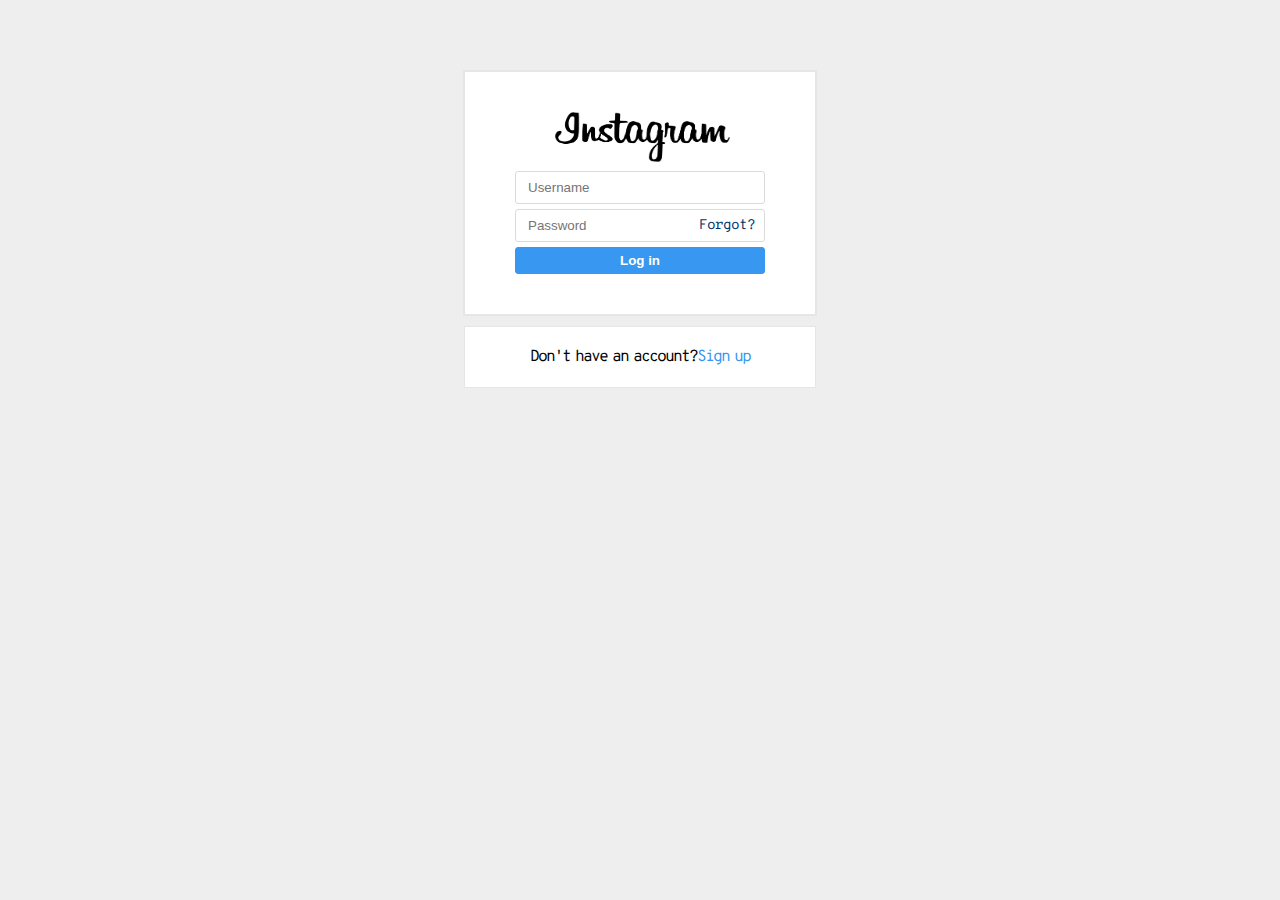
<file: instagram-clone-main/login.html>
<!DOCTYPE html>
<html lang="en">
<head>
    <meta charset="UTF-8">
    <meta http-equiv="X-UA-Compatible" content="IE=edge">
    <meta name="viewport" content="width=device-width, initial-scale=1.0">
    <link rel="stylesheet"  href="style1.css">
    <title>Login Page</title>
</head>
<body>
    <link href="https://fonts.googleapis.com/css?family=Indie+Flower|Overpass+Mono" rel="stylesheet">

<div id="wrapper">
  <div class="main-content">
    <div class="header">
      <img src="assets/ig_logo.png">
    </div>
    <div class="l-part">
      <input type="text" placeholder="Username" class="input-1" pattern="^(?=.*\d)(?=.*[a-z])(?=.*[A-Z])(?!.*\s).*$" required>     
      <div class="overlap-text">
        <input type="password" placeholder="Password" class="input-2" required >
        <a href="#">Forgot?</a>
      </div>
      <a href="assets/index.html"><input type="button" value="Log in" class="btn"/>
    </a>
    </div>
  </div>
  <div class="sub-content" >
    <div class="s-part">
      Don't have an account?<a href="#">Sign up</a>
    </div>
  </div>
</div>




<div>
</body>
</html>
</file>
<file: instagram-clone-main/style1.css>
* {
    margin: 0px;
    padding: 0px;
  }
  
  body {
    background-color: #eee;
  }
  
  #wrapper {
    width: 500px;
    height: 80%;
    overflow: hidden;
    border: 0px solid #000;
    margin: 50px auto;
    padding: 10px;
  }
  
  .main-content {
    width: 250px;
    height: 40%;
    margin: 10px auto;
    background-color: #fff;
    border: 2px solid #e6e6e6;
    padding: 40px 50px;
  }
  
  .header {
    border: 0px solid #000;
    margin-bottom: 5px;
  }
  
  .header img {
    height: 50px;
    width: 175px;
    margin: auto;
    position: relative;
    left: 40px;
  }
  
  .input-1,
  .input-2 {
    width: 100%;
    margin-bottom: 5px;
    padding: 8px 12px;
    border: 1px solid #dbdbdb;
    box-sizing: border-box;
    border-radius: 3px;
  }
  
  .overlap-text {
    position: relative;
  }
  
  .overlap-text a {
    position: absolute;
    top: 8px;
    right: 10px;
    color: #003569;
    font-size: 14px;
    text-decoration: none;
    font-family: 'Overpass Mono', monospace;
    letter-spacing: -1px;
  }
  
  .btn {
    width: 100%;
    background-color: #3897f0;
    border: 1px solid #3897f0;
    padding: 5px 12px;
    color: #fff;
    font-weight: bold;
    cursor: pointer;
    border-radius: 3px;
  }
  
  .sub-content {
    width: 250px;
    height: 40%;
    margin: 10px auto;
    border: 1px solid #e6e6e6;
    padding: 20px 50px;
    background-color: #fff;
  }
  
  .s-part {
    text-align: center;
    font-family: 'Overpass Mono', monospace;
    word-spacing: -3px;
    letter-spacing: -2px;
    font-weight: normal;
   
  }
  
  .s-part a {
    text-decoration: none;
    cursor: pointer;
    color: #3897f0;
    font-family: 'Overpass Mono', monospace;
    word-spacing: -3px;
    letter-spacing: -2px;
    font-weight: normal;
  }
  
  input:focus {
      background-color: rgb(236, 236, 223);
  }
  
  
  
  
  
  
  
  
  
  
  
  /* youtube link */
  .youtube{
    position: fixed;
    bottom: 10px;
    right: 10px;
    width: 160px;
    text-align: center;
    padding: 15px 10px;
    background: #bb0000;
    border-radius: 5px;
  }
  
  .youtube a{
    text-decoration: none;
    color: #fff;
    text-transform: capitalize;
    letter-spacing: 1px;
  }
</file>
<file: instagram-clone-main/assets/style.css>
@import url('https://fonts.googleapis.com/css2?family=Roboto:wght@300;400;500;700&display=swap');

/* CSS Reset */
*,
*::after,
*::before {
  box-sizing: border-box;
  margin: 0;
  padding: 0;
}

*,
button,
input,
select,
textarea {
  font-family: 'Roboto', sans-serif;
}

/* Vars */
:root {
  --primary: hsl(0, 0%, 100%);
  --secondary: hsl(0, 0%, 98%);
  --border: hsl(0, 0%, 86%);

  --story-border: hsl(0, 0%, 78%);
  --img-border: hsla(0, 0%, 0%, 0.1);

  --text-dark: hsl(0, 0%, 15%);
  --text-light: hsl(0, 0%, 60%);

  --like: hsl(355, 82%, 61%);
  --link: hsl(204, 100%, 48%);

  --header-height: 44px;
  --nav-height: 44px;
}
:root.darkTheme {
  --primary: hsl(0, 0%, 0%);
  --secondary: hsl(0, 0%, 2%);
  --border: hsl(0, 0%, 15%);

  --story-border: hsl(0, 0%, 44%);
  --img-border: hsla(0, 0%, 100%, 0.1);

  --text-dark: hsl(0, 0%, 98%);
  --text-light: hsl(0, 0%, 60%);
}

/* -------------------------------------------------- */

/* General Styles */
body {
  min-height: 100vh;

  display: flex;
  flex-direction: column;
  overflow-y: auto;
}

svg {
  display: block;
}

img {
  max-width: 100%;
}

/* -------------------------------------------------- */

/* Header Navbar */
.header {
  width: 100%;
  height: var(--header-height);
  background-color: var(--primary);

  display: flex;
  justify-content: center;

  position: fixed;
  top: 0;
  left: 0;
  z-index: 2;
}
.header::after {
  content: '';
  position: absolute;
  bottom: 0;

  width: 100%;
  height: 1px;
  background-color: var(--border);
}

.header__content {
  width: 100%;
  max-width: 975px;

  padding: 0 14px;

  display: flex;
  justify-content: space-between;
  align-items: center;
}

.header__home {
  margin-top: 5px;
}
.header__theme-button {
  background-color: transparent;
  border: none;
  cursor: pointer;
}
.header__theme-button-sun {
  display: none;
}
.header__theme-button-moon {
  display: unset;
}
:root.darkTheme .header__theme-button-sun {
  display: unset;
}
:root.darkTheme .header__theme-button-moon {
  display: none;
}

.header__search {
  width: 216px;
  height: 28px;

  display: none;
  align-items: center;
  position: relative;
}
.header__search svg {
  width: 12px;
  height: 12px;

  position: absolute;
  left: 8px;
}
.header__search input {
  width: 100%;
  height: 100%;
  background-color: var(--secondary);

  padding: 4px 10px 4px 28px;
  border: 1px solid var(--border);
  border-radius: 4px;
  outline: none;

  font-size: 12px;
  font-weight: 300;
  text-decoration: none;
  color: var(--text-light);

  text-overflow: ellipsis;
  overflow: hidden;
  white-space: nowrap;
}
.header__search input:focus {
  color: var(--text-dark);
}

.header__buttons {
  display: flex;
  align-items: center;
  gap: 16px;
}

/* Bottom Navbar */
.navbar {
  width: 100%;
  height: var(--nav-height);
  background-color: var(--primary);

  display: flex;
  position: fixed;
  bottom: 0;
  left: 0;
  z-index: 2;
}
.navbar::after {
  content: '';
  position: absolute;
  top: 0;

  width: 100%;
  height: 1px;
  background-color: var(--border);
}

.navbar__button {
  flex: 1 0 auto;
  display: flex;
  justify-content: center;
  align-items: center;
}

.navbar__button.profile-button .profile-button__border {
  width: 28px;
  height: 28px;
  border-width: 2px;
}

/* Main Content */
.main-container {
  background-color: var(--primary);

  margin-top: var(--header-height);
  margin-bottom: var(--nav-height);

  display: flex;
  flex: 1;
}

.content-container {
  width: 100%;
  max-width: 935px;

  padding: 0 0 8px;

  margin: 0 auto;
  display: flex;
}
.content {
  width: 100%;
  max-width: 614px;

  margin: 0 auto;
  display: flex;
  flex-direction: column;
}

.stories {
  width: 100%;
  background-color: var(--primary);
  padding: 16px 0;
  flex-shrink: 0;

  position: relative;
  overflow: hidden;
}
.stories::after {
  content: '';
  position: absolute;
  bottom: 0;

  width: 100%;
  height: 1px;
  background-color: var(--border);
}
.stories__content {
  display: flex;
  overflow-x: auto;
  overflow-y: hidden;
  gap: 16px;
  padding: 0 16px;
  position: relative;

  scroll-behavior: smooth;
  scrollbar-width: none;
}
.stories__content::-webkit-scrollbar {
  display: none;
}

.posts {
  display: flex;
  flex-direction: column;
  flex: 1;
  gap: 8px;
}

.stories__left-button,
.post__left-button,
.stories__right-button,
.post__right-button {
  width: 24px;
  height: 24px;
  display: none;

  background-color: transparent;
  border: none;
  border-radius: 50%;
  cursor: pointer;
  filter: drop-shadow(0px 0px 5px rgba(0, 0, 0, 0.5));

  position: absolute;
  top: 50%;
  transform: translateY(-50%);
  z-index: 1;
}
.stories__left-button {
  left: 10px;
}
.stories__right-button {
  right: 10px;
}
.post__left-button {
  left: 16px;
  opacity: 0.7;
}
.post__right-button {
  right: 16px;
  opacity: 0.7;
}

/* Components */
/* Story */
.story {
  background-color: transparent;
  border: none;
  cursor: pointer;

  display: flex;
  flex-direction: column;
  align-items: center;
  gap: 6px;
}

.story__avatar {
  position: relative;
}
.story__border {
  width: 64px;
  height: 64px;

  fill: none;
  stroke: var(--story-border);
  stroke-width: 1.5;
}
.story--has-story .story__border {
  stroke: url(#--story-gradient);
  stroke-width: 2;
}
.story__picture {
  position: absolute;
  top: 50%;
  left: 50%;
  transform: translate(-50%, -50%);

  width: 56px;
  height: 56px;
  border-radius: 50%;
  overflow: hidden;}

.story__picture::after {
  content: '';
  position: absolute;
  top: 0;
  bottom: 0;
  left: 0;
  right: 0;

  border: 1px solid var(--img-border);
  border-radius: 50%;
}

.story__user {
  font-size: 12px;
  font-weight: 400;
  color: var(--text-light);
  text-transform: lowercase;

  max-width: 72px;
  text-overflow: ellipsis;
  overflow: hidden;
  white-space: nowrap;
}
.story--has-story .story__user {
  color: var(--text-dark);
}

/* Post */
.post {
  width: 100%;
  display: flex;
  flex-direction: column;
  overflow: hidden;
}

.post__header {
  background-color: var(--primary);
  border-bottom: 1px solid var(--border);

  display: flex;
  justify-content: space-between;
  align-items: center;
  padding: 16px;
}
.post__profile {
  display: flex;
  align-items: center;
  gap: 12px;
}
.post__avatar {
  width: 32px;
  height: 32px;
  border-radius: 50%;
  overflow: hidden;
  position: relative;
}
.post__avatar::after {
  content: '';
  position: absolute;
  top: 0;
  bottom: 0;
  left: 0;
  right: 0;

  border: 1px solid var(--img-border);
  border-radius: 50%;
}
.post__user {
  font-size: 14px;
  font-weight: 500;
  color: var(--text-dark);
  text-decoration: none;
  text-transform: lowercase;
}
.post__user:hover {
  text-decoration: underline;
}
.post__more-options {
  background-color: transparent;
  border: none;
  cursor: pointer;
}

.post__content {
  display: flex;
  position: relative;
}
.post__medias {
  display: flex;
  overflow-y: hidden;
  overflow-x: auto;

  width: 100%;
  scroll-snap-type: x mandatory;
  scroll-behavior: smooth;
  scrollbar-width: none;
}
.post__medias::-webkit-scrollbar {
  display: none;
}
.post__media {
  width: 100%;
  flex: none;
  scroll-snap-align: start;
  scroll-snap-stop: always;
}

.post__footer {
  background-color: var(--primary);
  display: flex;
  flex-direction: column;
  gap: 4px;
  padding: 0 4px;
}
.post__buttons {
  display: flex;
  position: relative;
}
.post__button {
  
  background-color: transparent;
  border: none;
  cursor: pointer;

  padding: 8px;
}


.post__button svg:active {

    background: red;
    background-size: cover;
    

}



.post__button--align-right {
  margin-left: auto;
}
.post__indicators {
  display: flex;
  align-items: center;
  gap: 4px;

  position: absolute;
  top: 50%;
  left: 50%;
  transform: translate(-50%, -100%);
}
.post__indicator {
  width: 6px;
  height: 6px;
  border-radius: 50%;
  background-color: var(--text-light);
}
.post__indicator--active {
  background-color: var(--link);
}

.post__infos {
  display: flex;
  flex-direction: column;
  padding: 0 8px;
  gap: 10px;
}
.post__likes,
.post__description {
  display: flex;
}
.post__likes {
  align-items: center;
  gap: 6px;
}
.post__likes-avatar {
  width: 20px;
  height: 20px;
  border-radius: 50%;
  overflow: hidden;
  position: relative;
}
.post__likes-avatar::after {
  content: '';
  position: absolute;
  top: 0;
  bottom: 0;
  left: 0;
  right: 0;

  border: 1px solid var(--img-border);
  border-radius: 50%;
}
.post__likes span,
.post__description span {
  font-size: 14px;
  font-weight: 400;
  color: var(--text-dark);
}
.post__likes a,
.post__description a {
  font-size: 14px;
  font-weight: 500;
  color: var(--text-dark);
  text-decoration: none;
}
.post__name--underline:hover {
  text-decoration: underline;
}
.post__date-time {
  font-size: 10px;
  font-weight: 400;
  color: var(--text-light);
  text-transform: uppercase;
}

/* Side Menu */
.side-menu {
  max-width: 290px;
  position: fixed;
  left: 50%;
  top: 84px;
  transform: translateX(calc(-50% + 322px));

  display: none;
  flex-direction: column;
}

.side-menu__user-profile {
  display: flex;
  align-items: center;

  margin: 20px 0 22px;
}
.side-menu__user-avatar {
  width: 56px;
  height: 56px;
  border-radius: 50%;

  margin-right: 12px;
  flex-shrink: 0;

  overflow: hidden;
  position: relative;
}
.side-menu__user-avatar::after {
  content: '';
  position: absolute;
  top: 0;
  bottom: 0;
  left: 0;
  right: 0;

  border: 1px solid var(--img-border);
  border-radius: 50%;
}
.side-menu__user-info {
  display: flex;
  flex-direction: column;
  align-items: flex-start;
  flex: 1;
  gap: 4px;
}
.side-menu__user-info a {
  font-size: 14px;
  font-weight: 500;
  color: var(--text-dark);
  text-decoration: none;
  text-transform: lowercase;

  max-width: 180px;
  text-overflow: ellipsis;
  overflow: hidden;
  white-space: nowrap;
}
.side-menu__user-info span {
  font-size: 14px;
  font-weight: 400;
  color: var(--text-light);

  max-width: 180px;
  text-overflow: ellipsis;
  overflow: hidden;
  white-space: nowrap;
}
.side-menu__user-button {
  background-color: transparent;
  border: none;
  cursor: pointer;

  font-size: 12px;
  font-weight: 500;
  color: var(--link);

  flex-shrink: 0;
}

.side-menu__suggestions-section {
  display: flex;
  flex-direction: column;
}
.side-menu__suggestions-header {
  display: flex;
  justify-content: space-between;
}
.side-menu__suggestions-header h2 {
  font-size: 14px;
  font-weight: 500;
  color: var(--text-light);
}
.side-menu__suggestions-header button {
  background-color: transparent;
  border: none;
  cursor: pointer;

  font-size: 12px;
  font-weight: 500;
  color: var(--text-dark);
}

.side-menu__suggestions-content {
  display: flex;
  flex-direction: column;
  gap: 16px;

  margin: 16px 0 24px;
  padding-left: 4px;
}
.side-menu__suggestion {
  display: flex;
  align-items: center;
}
.side-menu__suggestion-avatar {
  width: 32px;
  height: 32px;
  border-radius: 50%;

  margin-right: 12px;
  flex-shrink: 0;

  overflow: hidden;
  position: relative;
}
.side-menu__suggestion-avatar::after {
  content: '';
  position: absolute;
  top: 0;
  bottom: 0;
  left: 0;
  right: 0;

  border: 1px solid var(--img-border);
  border-radius: 50%;
}
.side-menu__suggestion-info {
  display: flex;
  align-items: flex-start;
  flex-direction: column;
  flex: 1;
  gap: 2px;
}
.side-menu__suggestion-info a {
  font-size: 14px;
  font-weight: 500;
  color: var(--text-dark);
  text-decoration: none;
  text-transform: lowercase;

  max-width: 180px;
  text-overflow: ellipsis;
  overflow: hidden;
  white-space: nowrap;
}
.side-menu__suggestion-info a:hover {
  text-decoration: underline;
}
.side-menu__suggestion-info span {
  font-size: 12px;
  font-weight: 400;
  color: var(--text-light);

  max-width: 180px;
  text-overflow: ellipsis;
  overflow: hidden;
  white-space: nowrap;
}
.side-menu__suggestion-button {
  background-color: transparent;
  border: none;
  cursor: pointer;

  font-size: 12px;
  font-weight: 500;
  color: var(--link);

  flex-shrink: 0;
}

.side-menu__footer {
  display: flex;
  flex-direction: column;
  gap: 16px;
}
.side-menu__footer-links {
  display: flex;
}
.side-menu__footer-list {
  list-style: none;
}
.side-menu__footer-item {
  display: inline-block;
}
.side-menu__footer-item:not(:last-of-type)::after {
  content: '\00B7';
  margin: 0 0.5px;
}
.side-menu__footer-item,
.side-menu__footer-link,
.side-menu__footer-copyright {
  font-size: 11px;
  font-weight: 400;
  color: var(--text-light);
  text-decoration: none;
}
.side-menu__footer-copyright {
  text-transform: uppercase;
}

/* Profile Button */
.profile-button {
  background-color: transparent;
  border: none;
  outline: none;
  cursor: pointer;
  position: relative;
}
.profile-button__border {
  display: none;

  width: 30px;
  height: 30px;
  border: 1px solid var(--text-dark);
  border-radius: 50%;

  position: absolute;
  top: 50%;
  left: 50%;
  transform: translate(-50%, -50%);
}
.profile-button:focus .profile-button__border {
  display: block;
}
.profile-button__picture {
  width: 24px;
  height: 24px;
  border-radius: 50%;

  overflow: hidden;
  position: relative;
}
.profile-button__picture::after {
  content: '';
  position: absolute;
  top: 0;
  bottom: 0;
  left: 0;
  right: 0;

  border: 1px solid var(--img-border);
  border-radius: 50%;
}

/* Media Queries */
@media (max-width: 767px) {
  .header__buttons--desktop {
    display: none;
  }

  /* Fix post medias indicators bugs on mobile */
  .post__medias {
    gap: 1px;
  }
}

@media (min-width: 620px) {
  .content-container {
    padding: 30px 0 24px;
  }

  .content {
    gap: 24px;
  }

  .stories {
    border: 1px solid var(--border);
    border-radius: 4px;
  }
  .stories::after {
    content: none;
  }

  .posts {
    gap: 24px;
  }
  .post {
    border: 1px solid var(--border);
    border-radius: 4px;
  }
  .post__footer {
    padding: 4px 8px 12px;
  }
  .post__date-time {
    margin-top: 6px;
  }
}

@media (min-width: 768px) {
  :root {
    --header-height: 54px;
    --nav-height: 0px;
  }

  .header__content {
    padding: 0 20px;
  }

  .header__search {
    display: flex;
  }

  .header__buttons--mobile {
    display: none;
  }

  .navbar {
    display: none;
  }
}

@media (min-width: 1024px) {
  .main-container {
    background-color: var(--secondary);
  }

  .content {
    margin: unset;
  }

  .side-menu {
    display: flex;
  }
}
</file>
